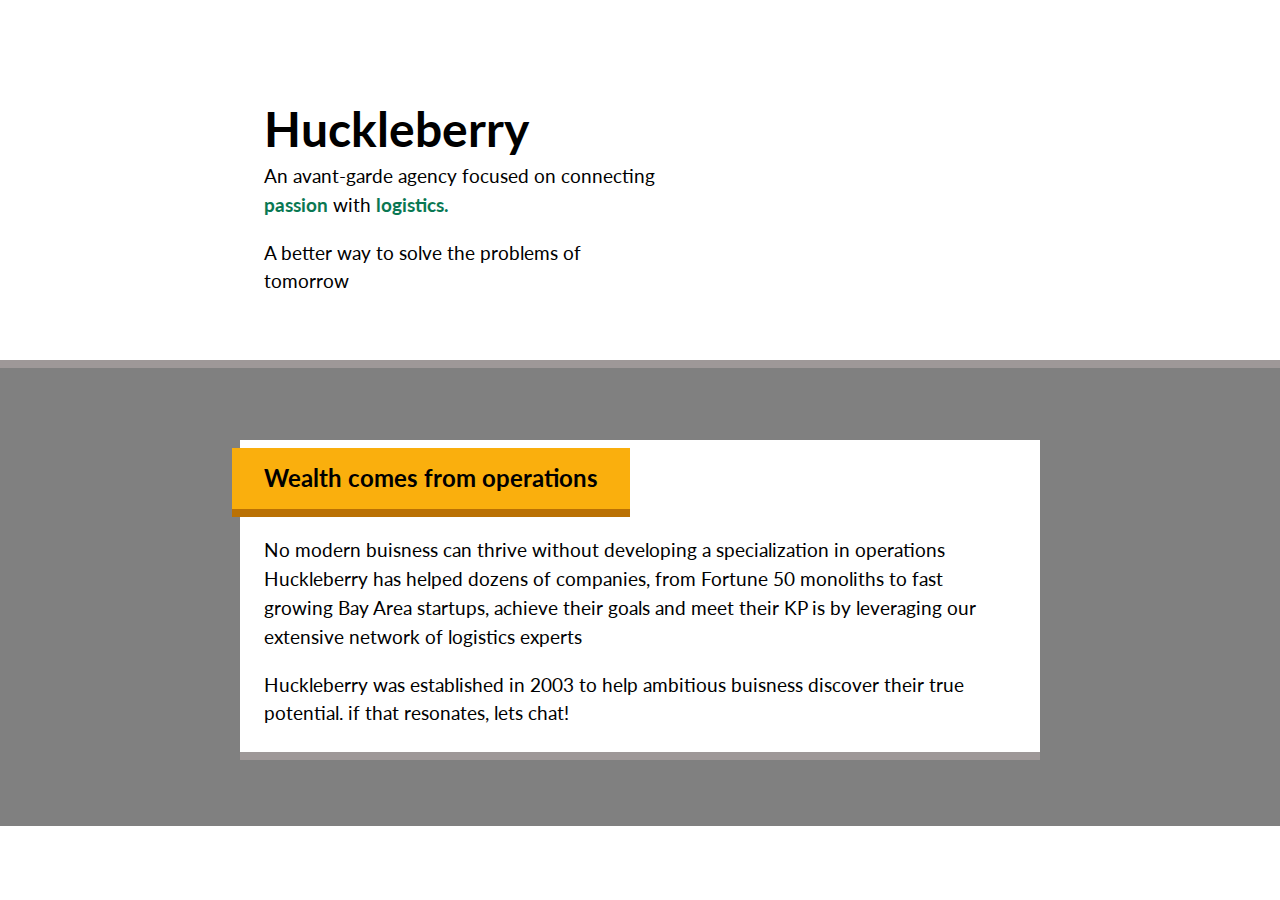
<file: figma.html>
<!DOCTYPE html>
<html lang="en">
  <head>
    <meta charset="UTF-8" />
    <meta http-equiv="X-UA-Compatible" content="IE=edge" />
    <meta name="viewport" content="width=device-width, initial-scale=1.0" />
    <title>assignment</title>
    <link rel="stylesheet" href="figma.css" />
    <link rel="preconnect" href="https://fonts.googleapis.com" />
    <link rel="preconnect" href="https://fonts.gstatic.com" crossorigin />
    <link
      href="https://fonts.googleapis.com/css2?family=Lato:ital,wght@0,300;0,400;0,700;1,300&display=swap"
      rel="stylesheet"
    />
  </head>
  <body>
    <header>
      <div class="alighn">
        <div class="intro">
          <h1>Huckleberry</h1>
          <p>
            An avant-garde agency focused on connecting
            <strong>passion</strong> with <strong> logistics.</strong>
          </p>
          <p>A better way to solve the problems of tomorrow</p>
        </div>
      </div>
    </header>

    <main>
      <div class="alighn">
        <div class="card">
          <h2>Wealth comes from operations</h2>

          <p>
            No modern buisness can thrive without developing a specialization in
            operations Huckleberry has helped dozens of companies, from Fortune
            50 monoliths to fast growing Bay Area startups, achieve their goals
            and meet their KP is by leveraging our extensive network of
            logistics experts
          </p>

          <p>
            Huckleberry was established in 2003 to help ambitious buisness
            discover their true potential. if that resonates, lets chat!
          </p>
        </div>
      </div>
    </main>
    <script>
      let pigName = "bimgo";
      console.log("----------- >", "pigName");
      console.log(new Date());
    </script>
  </body>
</html>
</file>
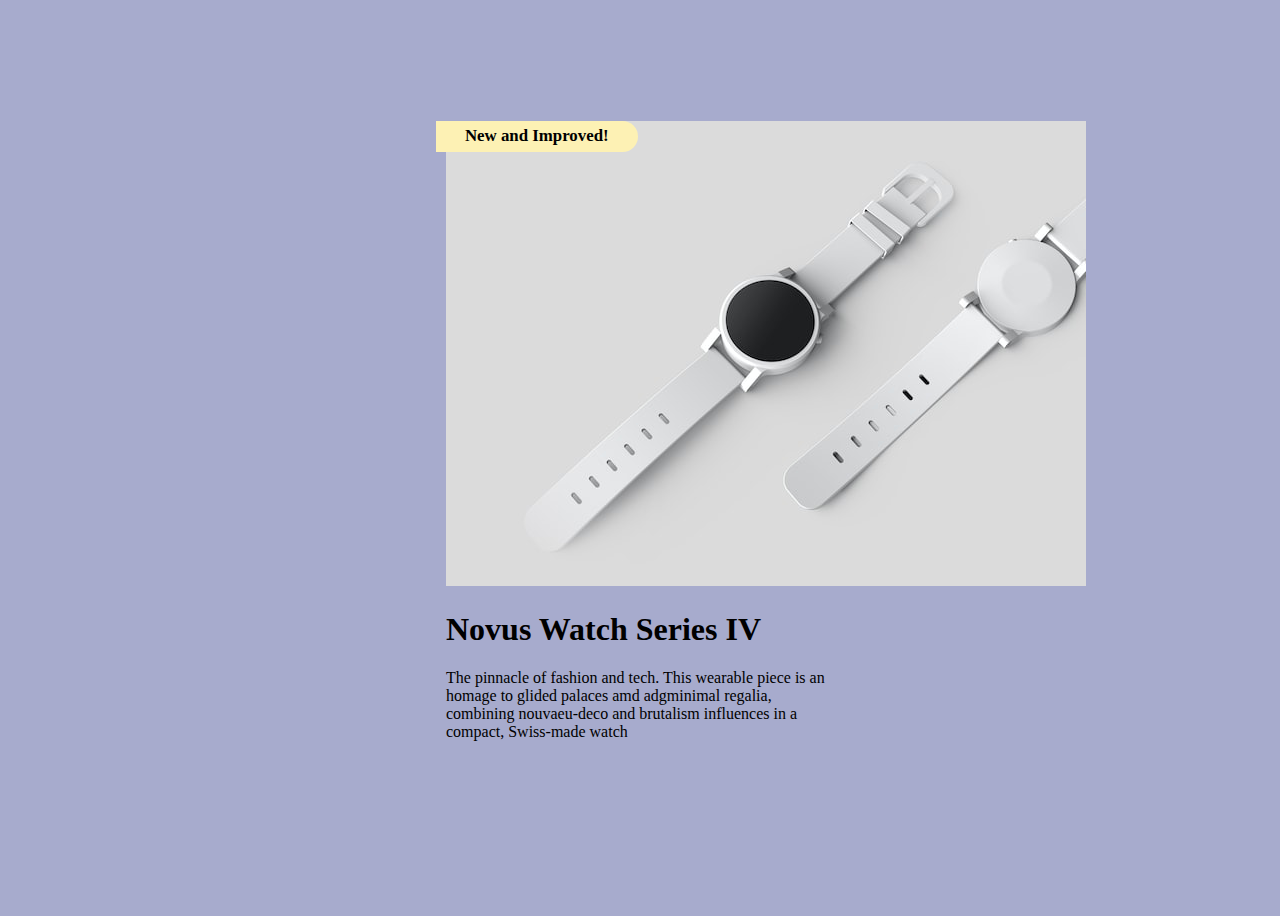
<file: xample.html>
<!DOCTYPE html>
<html lang="en">
<head>
    <meta charset="UTF-8">
    <meta http-equiv="X-UA-Compatible" content="IE=edge">
    <meta name="viewport" content="width=device-width, initial-scale=1.0">
    <title>xample assignment</title>
    <link rel="stylesheet" href="xample.css">
</head>
<body>
    <div class="page">
        <div class="container">
        <div class="info">
            <h3>New and Improved!</h3>
            
        </div>
        <div class="image">
        <img src="./asset/images/image.png" alt="A White Wrist Watch" />
    </div>
    <div class="about">
            <h1>Novus Watch <span class="lighter">Series IV</span></h1> 
        <p>The pinnacle of fashion and tech. This wearable piece is an homage to glided palaces amd adgminimal regalia, combining nouvaeu-deco and brutalism influences in a compact, Swiss-made watch</p>
    </div>
    </div>

    <label for=""></label>
   </div>

</body>
</html>
</file>
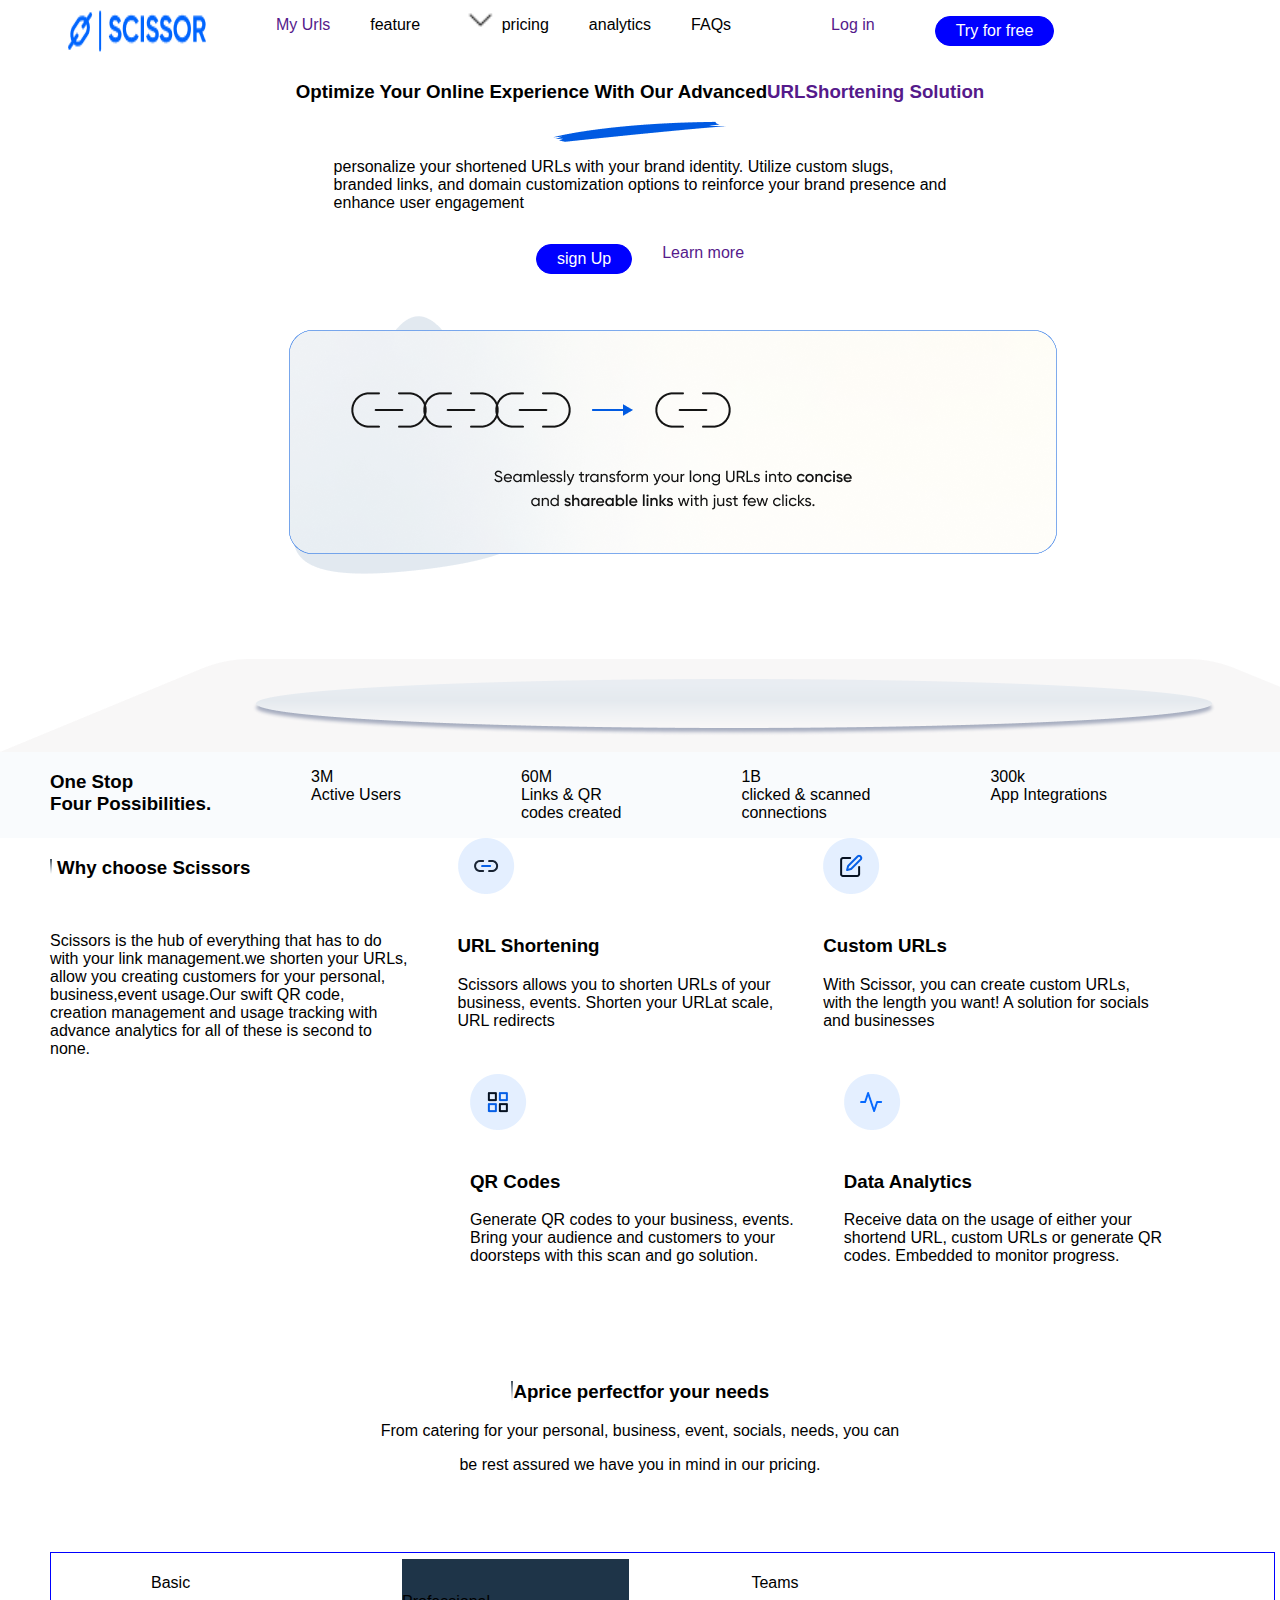
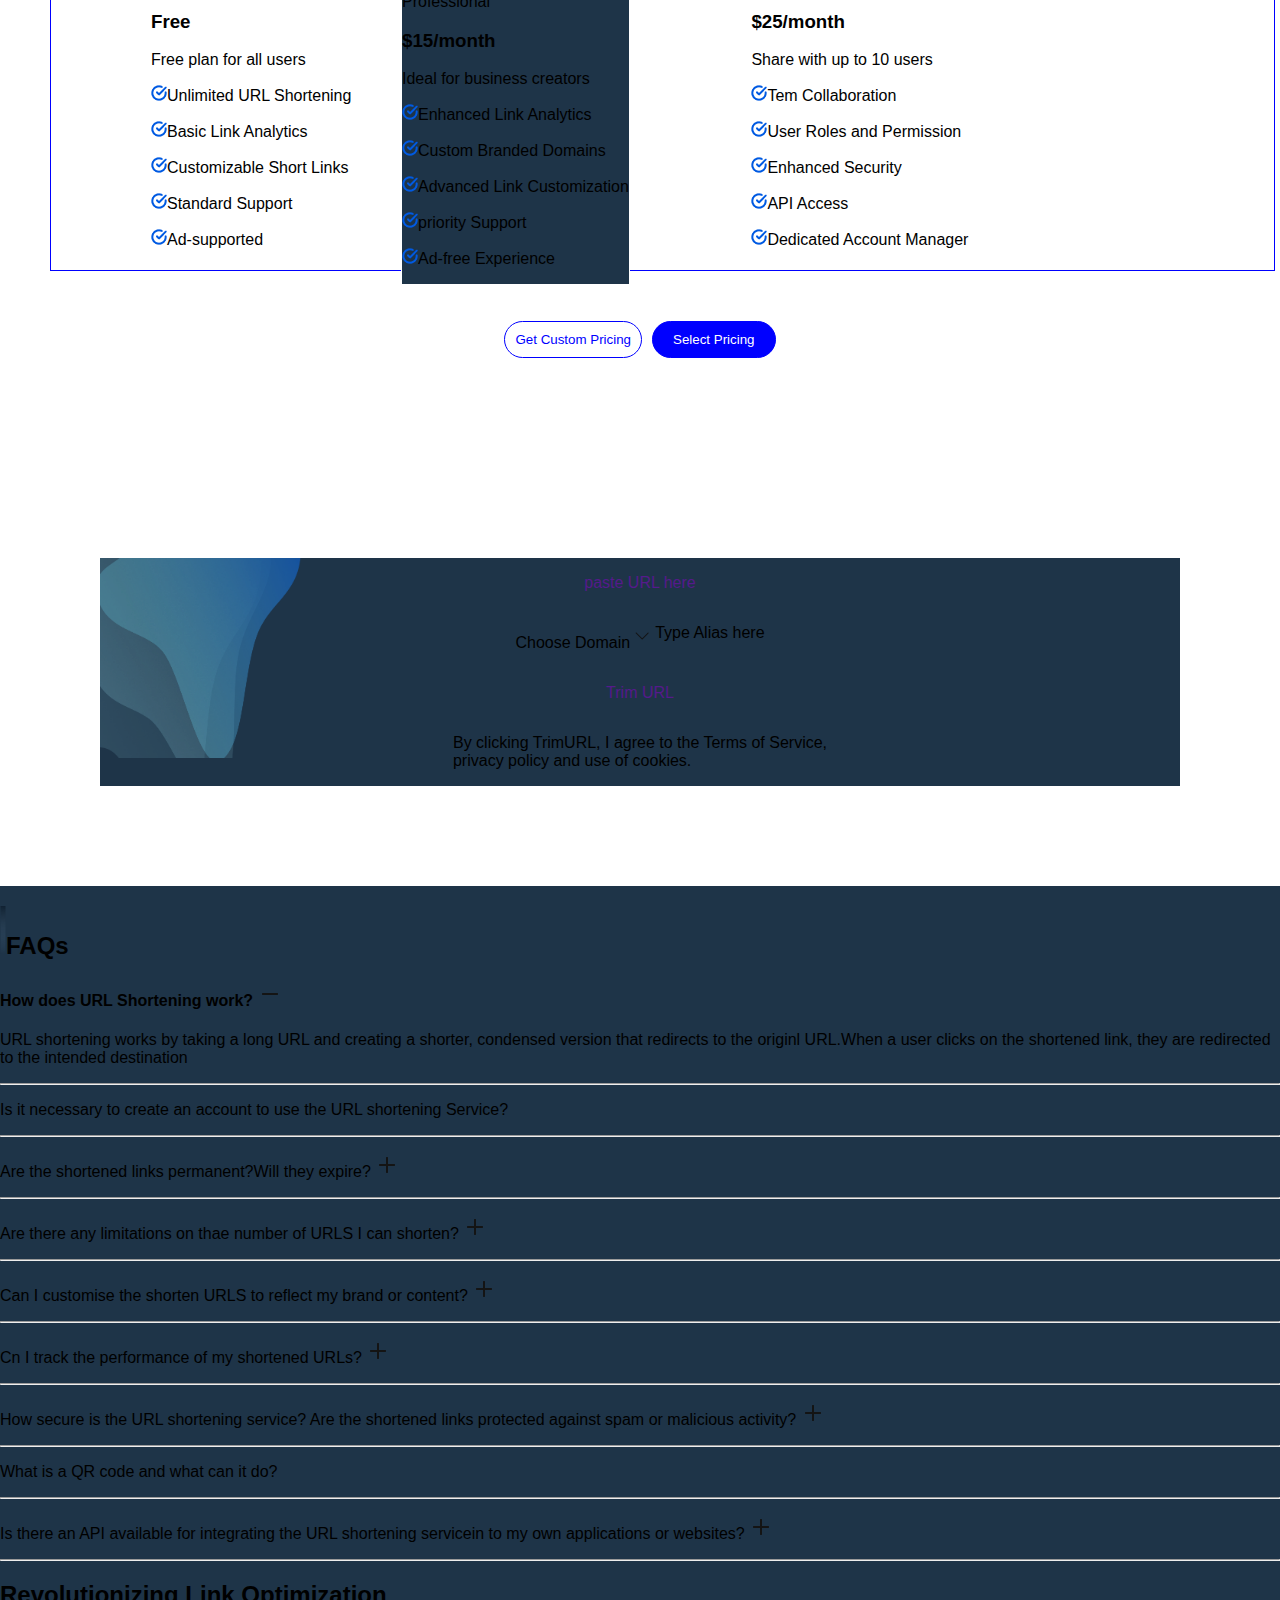
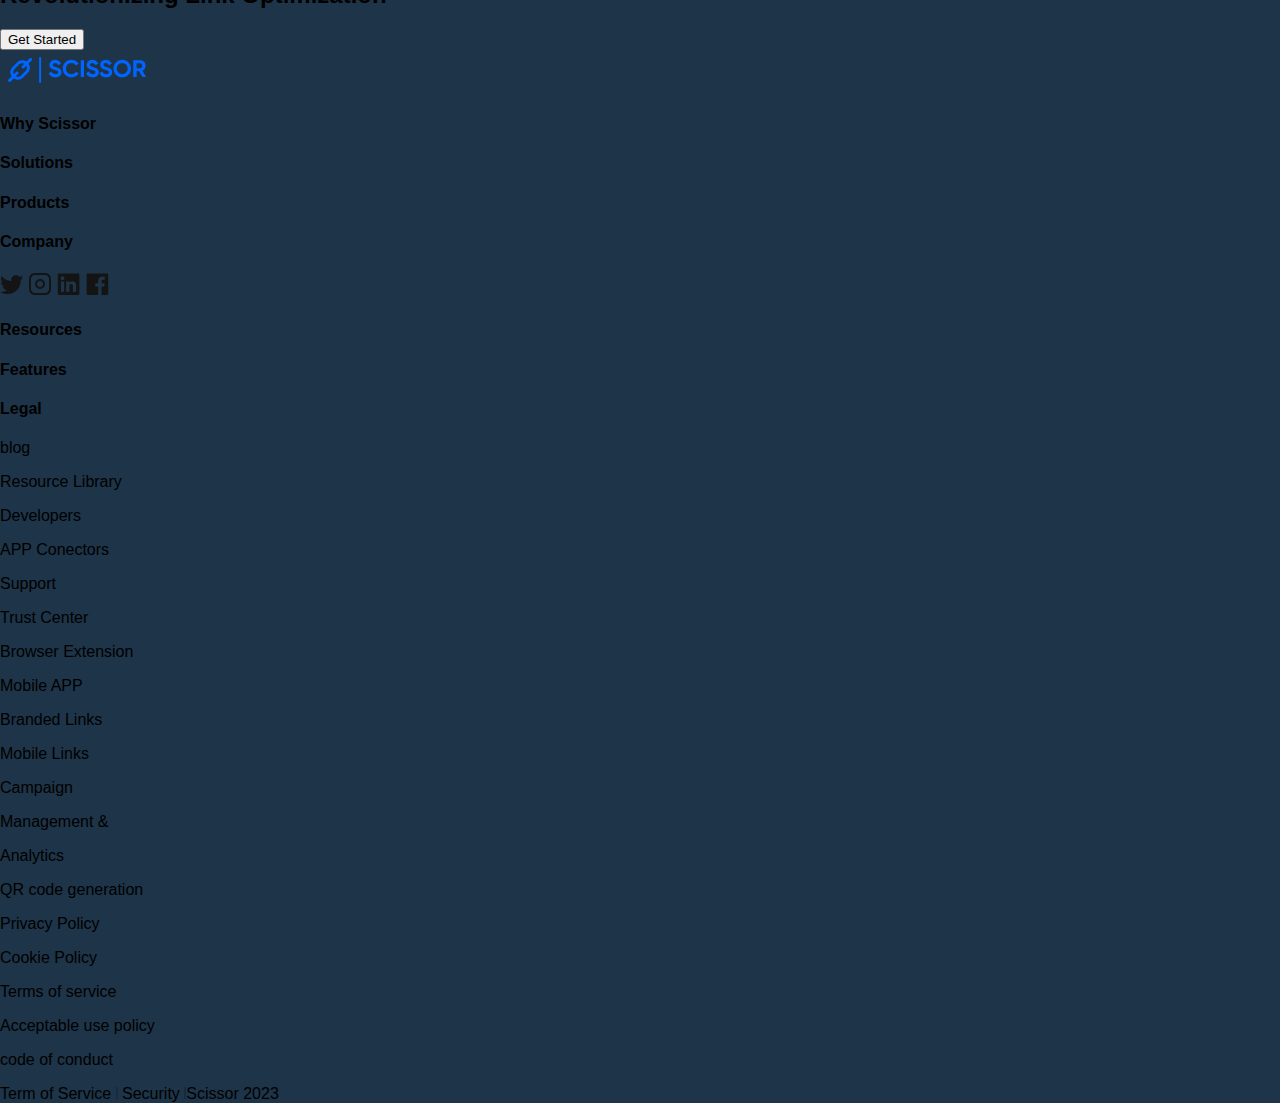
<file: js folder/practice_project/exam.html>
<!DOCTYPE html>
<html lang="en">
  <head>
    <meta charset="UTF-8" />
    <meta http-equiv="X-UA-Compatible" content="IE=edge" />
    <meta name="viewport" content="width=a, initial-scale=1.0" />
    <link rel="stylesheet" href="https://fonts.cdnfonts.com/css/gilroy-bold" />
    <link rel="stylesheet" href="exam.css" />
    <title>ass_exam</title>
  </head>
  <body>
    <div class="container">
      <div class="topmost">
        <nav>

          <img id="navscissor" src="/asset/images/Logo.png" alt="scissor" />

          <p class="inbetween"><a href="">My Urls</a></p>

          <p class="inbetween">feature</p>

          <img id="arrow" src="/asset/images/chevron-down (1).png" alt="icon" height="40px" />

          <p class="inbetween">pricing</p>

          <p class="inbetween">analytics</p>

          <p class="inbetween">FAQs</p>
        
        
          <p class="close"><a href="">Log in</a></p>

          <p class="extreme"><a href="">Try for free</a></p>

        </nav>
      </div>

      <div class="topic">
        <h3 class="info">
          Optimize Your Online Experience With Our Advanced
          <a href="">URLShortening Solution</a>
        </h3>
        <p class="info"><img class="info" src="/asset/images/Vector 3.png" alt="icon" /></p>

        <p class="info">
          personalize your shortened URLs with your brand identity. Utilize
          custom slugs, <br> branded links, and domain customization options to
          reinforce your brand presence and <br> enhance user engagement
        </p>

        <section class="contain">
        <p id="sign", class="info"><a href="">sign Up</a></p>
        <br />
        <p id="learn", class="info"><a href="">Learn more</a></p>
        </section>
      </div>

      
        <p id="chain"><img  src="/asset/images/Group 2.png" alt="icon" /></p>
        
        
        <p><img id="arc" src="/asset/images/Group 3.png" alt="arc" height= /></p>
        
        <section class="middle">
        <h3 id="poss">One Stop <br> Four <span>Possibilities.</span></h3>

        <p class="arctext">3M <br > Active Users</p>
        <p class="arctext">60M <br> Links & QR <br /> codes created </p>
        <p class="arctext">1B <br> clicked & scanned <br> connections</p>
        <p id="integration">300k <br> App Integrations</p>
        </section>


        <section class="aftermiddle">
          <div class="after">
            <h3 > <img src="/asset/images/Line 70.png" alt="line" height="15px"> Why choose <span>Scissors</span></h3>
            <br />
            <p>
              Scissors is the hub of everything that has to do <br> with your link
              management.we shorten your URLs, <br> allow you creating customers for
              your personal, <br> business,event usage.Our swift QR code, <br> creation
              management and usage tracking with <br> advance analytics for all of
              these is second to <br> none.
            </p>
          </div>

          <div class="after">
            <img src="/asset/images/Group 9.png" alt="icon1" />
            <br />
            <br />
            <h3>URL Shortening</h3>
            <p>
              Scissors allows you to shorten URLs of your <br> business, events.
              Shorten your URLat scale, <br> URL redirects
            </p>
          </div>

          <div class="after">
          <img src="/asset/images/Group 6 (1).png" alt="icon2" />
          <br />
          <br />
          <h3>Custom URLs</h3>
          <p>
            With Scissor, you can create custom URLs, <br> with the length you want!
            A solution for socials <br> and businesses
          </p>

          </div>
          </section>

          <section class="analytics">
          <div>
            <img src="/asset/images/Group 6 (2).png" alt="icon3" />
            <br />
            <br />
            <h3>QR Codes</h3>
            <p>
              Generate QR codes to your business, events. <br />Bring your
              audience and customers to your <br> doorsteps with this scan and go
              solution.
            </p>
          </div>
          <div class="analy">
            <img src="/asset/images/Group 6 (3).png" alt="icon4" />
            <br />
            <br />
            <h3>Data Analytics</h3>
            <p>
              Receive data on the usage of either your <br> shortend URL, custom URLs
              or generate QR <br> codes. Embedded to monitor progress.
            </p>
          </div>
        </section>
        </div>

        <div>
          <div class="perfection">
            <h3 class="perfect"><img src="/asset/images/Line 70.png" alt="icon5" height="20px" />A  <span> price perfect </span>for your needs</h3>
            <p class="perfect">
              From catering for your personal, business, event, socials, needs,
              you can 
            </p>
            <p class="perfect">be rest assured we have you in mind in our pricing.</p>
          </div>
          <br />
          <section class="price">
            <div class="priceCategory">
              <p>Basic</p>
              <h3>Free</h3>
              <p>Free plan for all users</p>
              <p>
                <img src="/asset/images/check-circle.png" alt="" />Unlimited URL
                Shortening
              </p>
              <p>
                <img src="/asset/images/check-circle.png" alt="" />Basic Link
                Analytics
              </p>
              <p>
                <img src="/asset/images/check-circle.png" alt="" />Customizable
                Short Links
              </p>
              <p>
                <img src="/asset/images/check-circle.png" alt="" />Standard
                Support
              </p>
              <p>
                <img src="/asset/images/check-circle.png" alt="" />Ad-supported
              </p>
            </div>

            <div id="professional">
                <br>
              <p>Professional</p>
              <h3>$15/month</h3>
              <p>Ideal for business creators</p>
              <p>
                <img src="/asset/images/check-circle.png" alt="" />Enhanced Link
                Analytics
              </p>
              <p>
                <img src="/asset/images/check-circle.png" alt="" />Custom
                Branded Domains
              </p>
              <p>
                <img src="/asset/images/check-circle.png" alt="" />Advanced Link
                Customization
              </p>
              <p>
                <img src="/asset/images/check-circle.png" alt="" />priority
                Support
              </p>
              <p>
                <img src="/asset/images/check-circle.png" alt="" />Ad-free
                Experience
              </p>
            </div>

            <div class="priceCategory1">
              <p>Teams</p>
              <h3>$25/month</h3>
              <p>Share with up to 10 users</p>
              <p>
                <img src="/asset/images/check-circle.png" alt="" />Tem
                Collaboration
              </p>
              <p>
                <img src="/asset/images/check-circle.png" alt="" />User Roles
                and Permission
              </p>
              <p>
                <img src="/asset/images/check-circle.png" alt="" />Enhanced
                Security
              </p>
              <p>
                <img src="/asset/images/check-circle.png" alt="" />API Access
              </p>
              <p>
                <img src="/asset/images/check-circle.png" alt="" />Dedicated
                Account Manager
              </p>
            </div>
          </section>

          <div class="middle_b">
            <button id="middle_b1">Get Custom Pricing</button>
            <button id="middle_b2">Select Pricing</button>
          </div>
        </div>

        <section class="count" >
            <div class="count1">
            <img class="vector2" src="/asset/images/Vector (2).png" alt="vector">
            <img class="vector1" src="/asset/images/Vector (1).png" alt="vector">
            <img class="vector" src="/asset/images/Vector.png" alt="vector">
            
          <div class="paste">
            <p><a href="">paste URL here</a></p>
          </div>
            
            <div class="paste">
              <p> Choose Domain<img src="/asset/images/chevron-down (1).png" alt="icon" height=""/></p>
              <p>Type Alias here</p>
            </div>
           
            <p class="paste"><a href=""> Trim URL</a></p>
            
            <div class="paste">
            <p>By clicking TrimURL, I agree to the <span>Terms of Service,</span> <br><span>privacy policy</span> and use of cookies.
            </p>
            </div>
          </div>
          <div>
            <h2><img src="/asset/images/Line 70.png" alt="" />FAQs</h2>
            <h4>
              How does URL Shortening work?
              <img src="/asset/images/minus.png" alt="minus_icon" srcset="" />
            </h4>
            <p>
              URL shortening works by taking a long URL and creating a shorter,
              condensed version that redirects to the originl URL.When a user
              clicks on the shortened link, they are redirected to the intended
              destination
            </p>
            <hr />
            <p>
              Is it necessary to create an account to use the URL shortening
              Service?
            </p>
            <hr />
            <p>
              Are the shortened links permanent?Will they expire?
              <img src="/asset/images/plus.png" alt="plus_icon" />
            </p>
            <hr />
            <p>
              Are there any limitations on thae number of URLS I can shorten?
              <img src="/asset/images/plus.png" alt="plus_icon" />
            </p>
            <hr />
            <p>
              Can I customise the shorten URLS to reflect my brand or content?
              <img src="/asset/images/plus.png" alt="plus_icon" />
            </p>
            <hr />
            <p>
              Cn I track the performance of my shortened URLs?
              <img src="/asset/images/plus.png" alt="plus_icon" />
            </p>
            <hr />
            <p>
              How secure is the URL shortening service? Are the shortened links
              protected against spam or malicious activity?
              <img src="/asset/images/plus.png" alt="plus_icon" />
            </p>
            <hr />
            <p>What is a QR code and what can it do?</p>
            <hr />
            <p>
              Is there an API available for integrating the URL shortening
              servicein to my own applications or websites?
              <img src="/asset/images/plus.png" alt="plus_icon" />
            </p>
            <hr />
          </div>

          <footer>
            <div>
              <h2>Revolutionizing Link Optimization</h2>
              <button>Get Started</button>
            </div>

            <div>
              <img src="/asset/images/Logo.png" alt="scissor" />
              <h4>Why Scissor</h4>
              <h4>Solutions</h4>
              <h4>Products</h4>
              <h4>Company</h4>
              <div>
                <section>
                  <img
                    src="/asset/images/i.fi-social-twitter.png"
                    alt="twitter_icon"
                  />
                  <img src="/asset/images/svg.feather.png " alt="insta_icon" />
                  <img
                    src="/asset/images/i.fi-social-linkedin.png"
                    alt="link_in"
                  />
                  <img
                    src="/asset/images/i.fi-social-facebook.png"
                    alt="facebook_icon"
                  />
                </section>

                <section>
                  <div>
                    <h4>Resources</h4>
                    <h4>Features</h4>
                    <h4>Legal</h4>
                  </div>

                  <div>
                    <div>
                      <p>blog</p>
                      <p>Resource Library</p>
                      <p>Developers</p>
                      <p>APP Conectors</p>
                      <p>Support</p>
                      <p>Trust Center</p>
                      <p>Browser Extension</p>
                      <p>Mobile APP</p>
                    </div>

                    <div>
                      <p>Branded Links</p>
                      <p>Mobile Links</p>
                      <p>Campaign</p>
                      <p>Management &</p>
                      <p>Analytics</p>
                      <p>QR code generation</p>
                    </div>

                    <div>
                      <p>Privacy Policy</p>
                      <p>Cookie Policy</p>
                      <p>Terms of service</p>
                      <p>Acceptable use policy</p>
                      <p>code of conduct</p>
                    </div>
                  </div>
                </section>
              </div>
              <div>
                <p>
                  Term of Service
                  <img src="/asset/images/Vector 5.png" alt="" /> Security
                  <img src="/asset/images/Vector 5.png" alt="" />Scissor 2023
                </p>
              </div>
            </div>
          </footer>
        </section>
      </div>
    </div>
  </body>
</html>
</file>
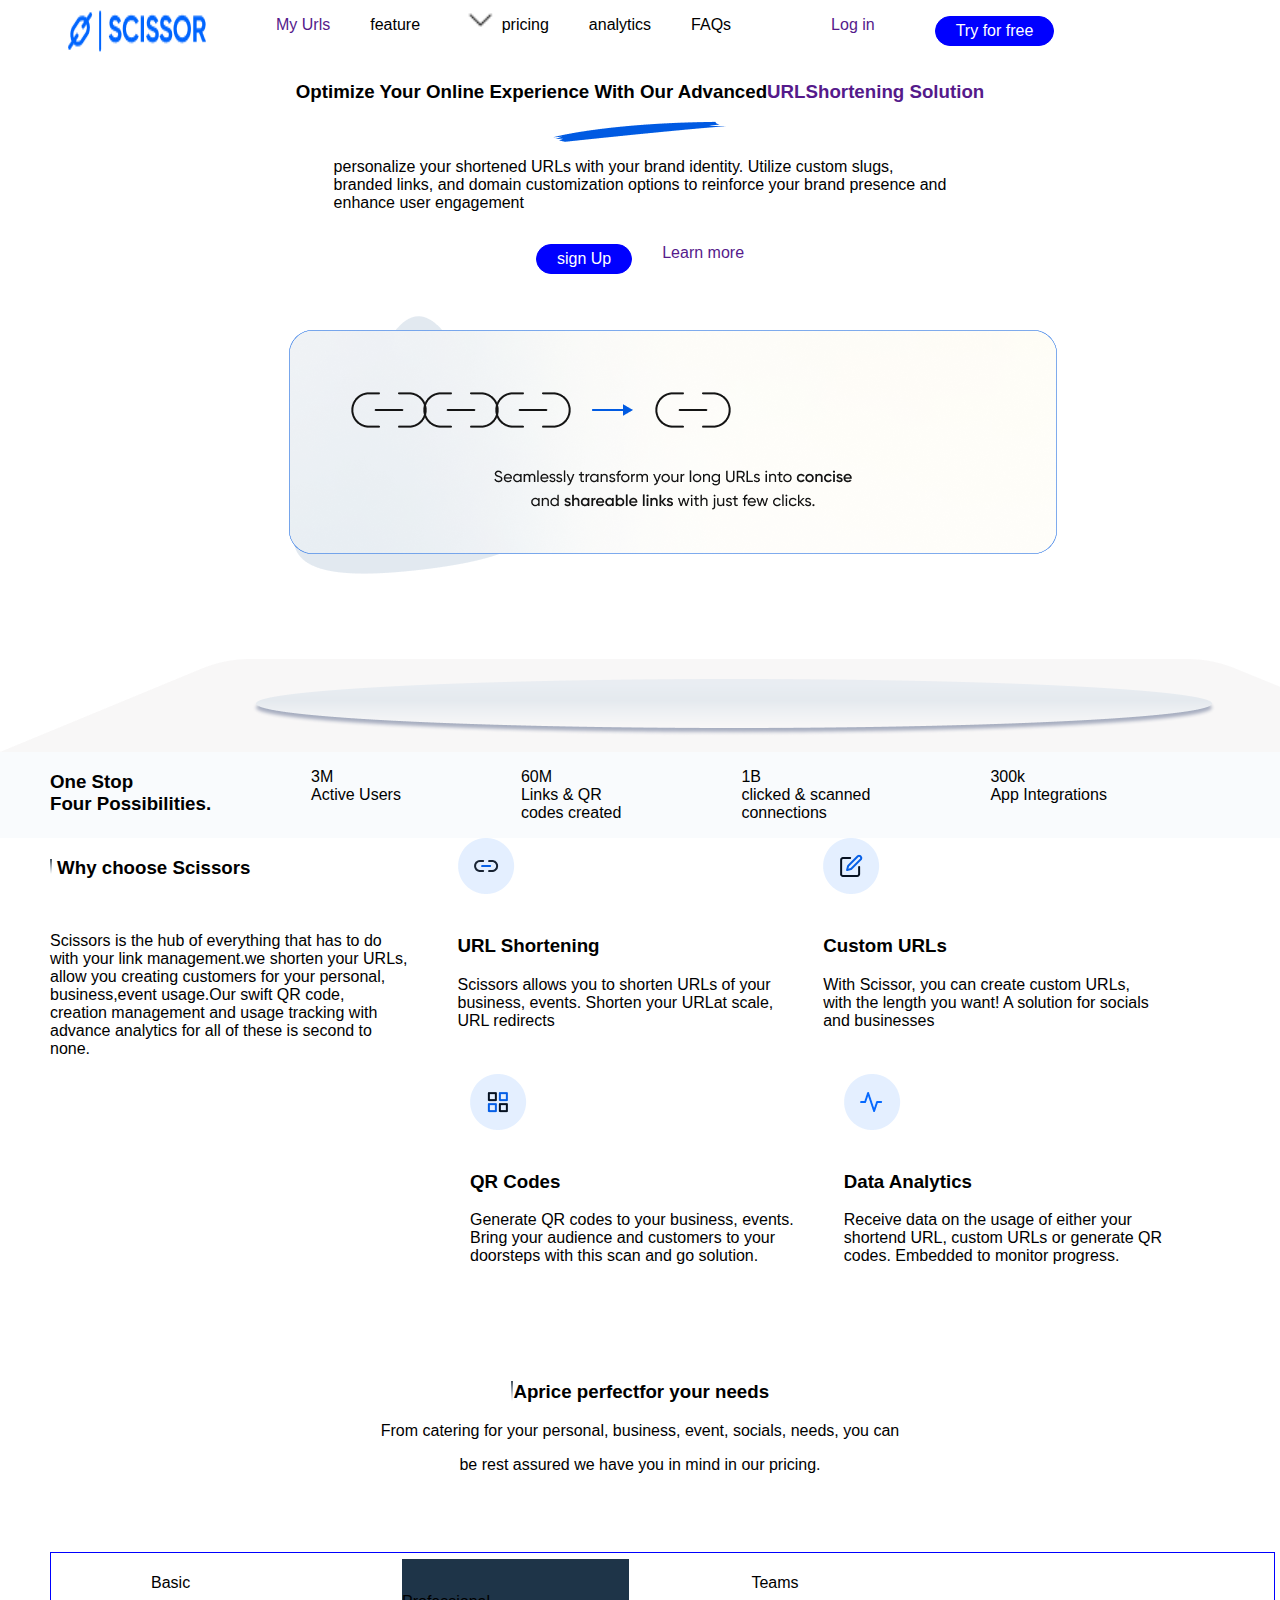
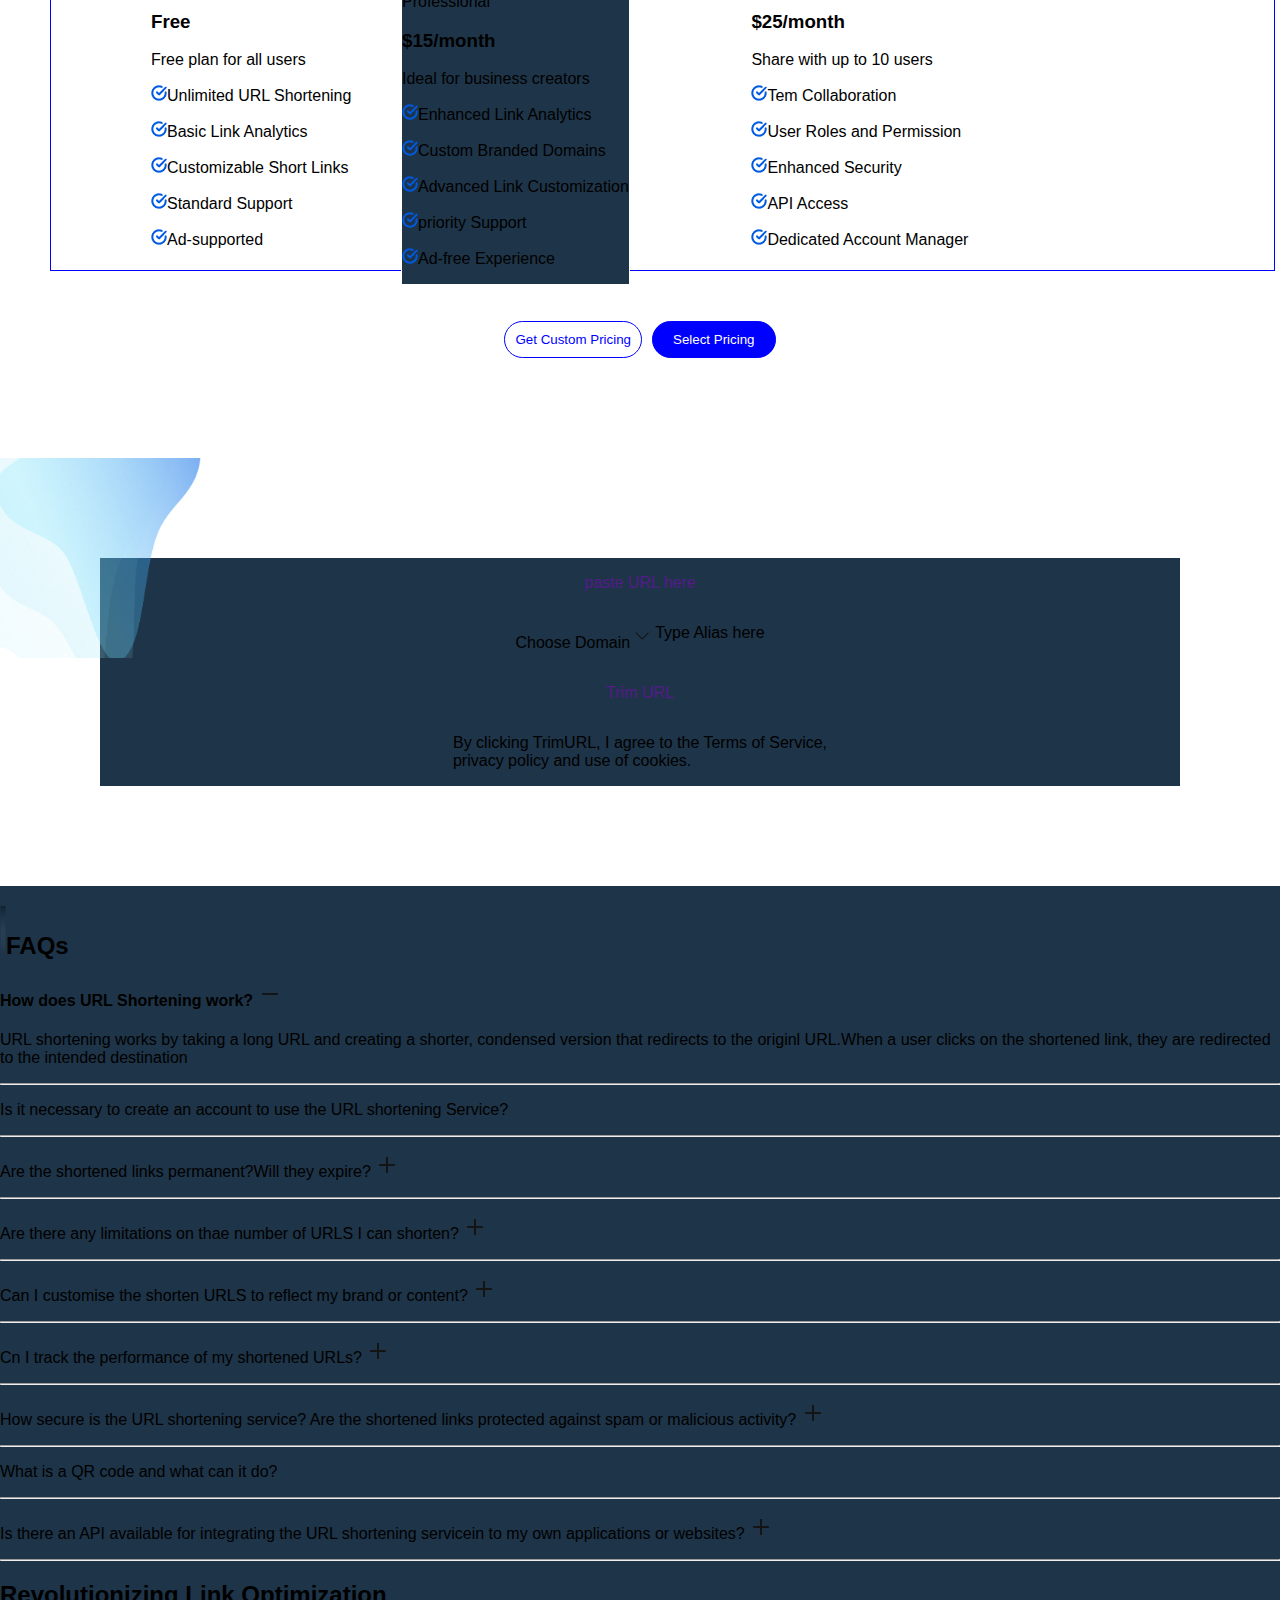
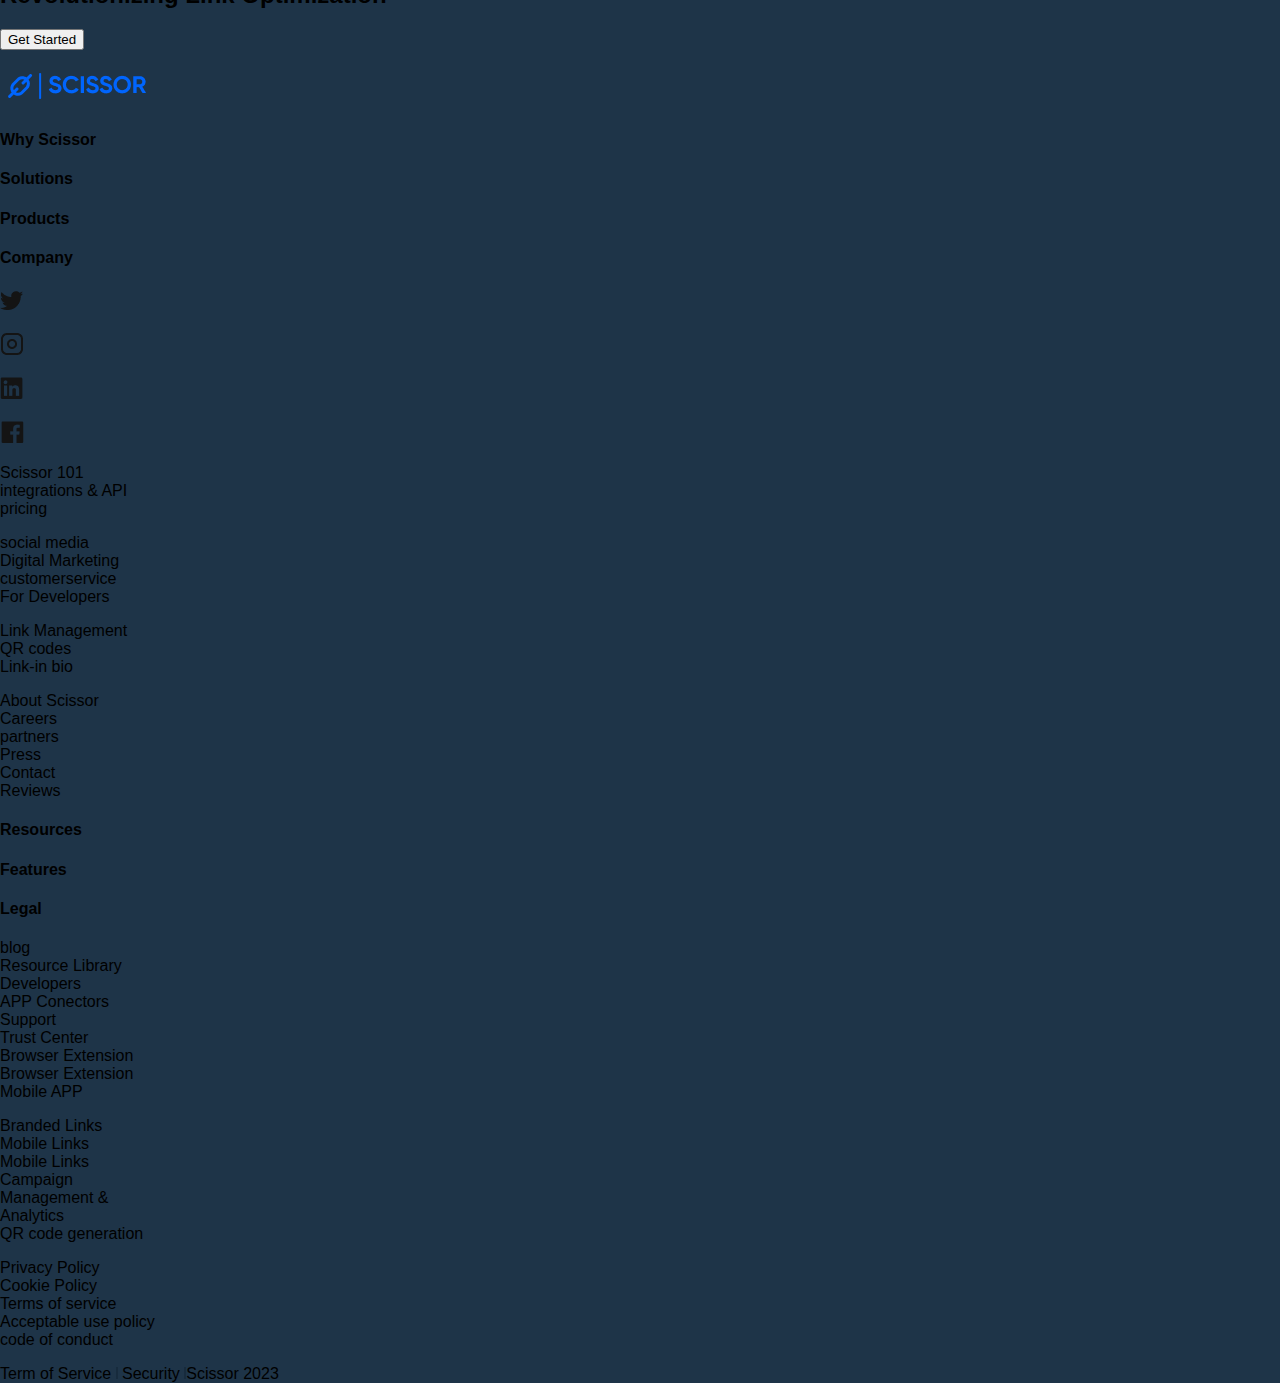
<file: js folder/practice_project/index1.html>
<!DOCTYPE html>
<html lang="en">
  <head>
    <meta charset="UTF-8" />
    <meta http-equiv="X-UA-Compatible" content="IE=edge" />
    <meta name="viewport" content="width=a, initial-scale=1.0" />
    <link rel="stylesheet" href="https://fonts.cdnfonts.com/css/gilroy-bold" />
    <link rel="stylesheet" href="exam.css" />
    <title>ass_exam</title>
  </head>
  <body>
    <div class="container">
      <div class="topmost">
        <nav>

          <img id="navscissor" src="/asset/images/Logo.png" alt="scissor" />

          <p class="inbetween"><a href="">My Urls</a></p>

          <p class="inbetween">feature</p>

          <img id="arrow" src="/asset/images/chevron-down (1).png" alt="icon" height="40px" />

          <p class="inbetween">pricing</p>

          <p class="inbetween">analytics</p>

          <p class="inbetween">FAQs</p>
        
        
          <p class="close"><a href="">Log in</a></p>

          <p class="extreme"><a href="">Try for free</a></p>

        </nav>
      </div>

      <div class="topic">
        <h3 class="info">
          Optimize Your Online Experience With Our Advanced
          <a href="">URLShortening Solution</a>
        </h3>
        <p class="info"><img class="info" src="/asset/images/Vector 3.png" alt="icon" /></p>

        <p class="info">
          personalize your shortened URLs with your brand identity. Utilize
          custom slugs, <br> branded links, and domain customization options to
          reinforce your brand presence and <br> enhance user engagement
        </p>

        <section class="contain">
        <p id="sign", class="info"><a href="">sign Up</a></p>
        <br />
        <p id="learn", class="info"><a href="">Learn more</a></p>
        </section>
      </div>

      
        <p id="chain"><img  src="/asset/images/Group 2.png" alt="icon" /></p>
        
        
        <p><img id="arc" src="/asset/images/Group 3.png" alt="arc" height= /></p>
        
        <section class="middle">
        <h3 id="poss">One Stop <br> Four <span>Possibilities.</span></h3>

        <p class="arctext">3M <br > Active Users</p>
        <p class="arctext">60M <br> Links & QR <br /> codes created </p>
        <p class="arctext">1B <br> clicked & scanned <br> connections</p>
        <p id="integration">300k <br> App Integrations</p>
        </section>


        <section class="aftermiddle">
          <div class="after">
            <h3 > <img src="/asset/images/Line 70.png" alt="line" height="15px"> Why choose <span>Scissors</span></h3>
            <br />
            <p>
              Scissors is the hub of everything that has to do <br> with your link
              management.we shorten your URLs, <br> allow you creating customers for
              your personal, <br> business,event usage.Our swift QR code, <br> creation
              management and usage tracking with <br> advance analytics for all of
              these is second to <br> none.
            </p>
          </div>

          <div class="after">
            <img src="/asset/images/Group 9.png" alt="icon1" />
            <br />
            <br />
            <h3>URL Shortening</h3>
            <p>
              Scissors allows you to shorten URLs of your <br> business, events.
              Shorten your URLat scale, <br> URL redirects
            </p>
          </div>

          <div class="after">
          <img src="/asset/images/Group 6 (1).png" alt="icon2" />
          <br />
          <br />
          <h3>Custom URLs</h3>
          <p>
            With Scissor, you can create custom URLs, <br> with the length you want!
            A solution for socials <br> and businesses
          </p>

          </div>
          </section>

          <section class="analytics">
          <div>
            <img src="/asset/images/Group 6 (2).png" alt="icon3" />
            <br />
            <br />
            <h3>QR Codes</h3>
            <p>
              Generate QR codes to your business, events. <br />Bring your
              audience and customers to your <br> doorsteps with this scan and go
              solution.
            </p>
          </div>
          <div class="analy">
            <img src="/asset/images/Group 6 (3).png" alt="icon4" />
            <br />
            <br />
            <h3>Data Analytics</h3>
            <p>
              Receive data on the usage of either your <br> shortend URL, custom URLs
              or generate QR <br> codes. Embedded to monitor progress.
            </p>
          </div>
        </section>
        </div>

        <div class="container3">
          <div class="perfection">
            <h3 class="perfect"><img src="/asset/images/Line 70.png" alt="icon5" height="20px" />A  <span> price perfect </span>for your needs</h3>
            <p class="perfect">
              From catering for your personal, business, event, socials, needs,
              you can 
            </p>
            <p class="perfect">be rest assured we have you in mind in our pricing.</p>
          </div>
          <br />
          <section class="price">
            <div class="priceCategory">
              <p>Basic</p>
              <h3>Free</h3>
              <p>Free plan for all users</p>
              <p>
                <img src="/asset/images/check-circle.png" alt="" />Unlimited URL
                Shortening
              </p>
              <p>
                <img src="/asset/images/check-circle.png" alt="" />Basic Link
                Analytics
              </p>
              <p>
                <img src="/asset/images/check-circle.png" alt="" />Customizable
                Short Links
              </p>
              <p>
                <img src="/asset/images/check-circle.png" alt="" />Standard
                Support
              </p>
              <p>
                <img src="/asset/images/check-circle.png" alt="" />Ad-supported
              </p>
            </div>

            <div id="professional">
                <br>
              <p>Professional</p>
              <h3>$15/month</h3>
              <p>Ideal for business creators</p>
              <p>
                <img src="/asset/images/check-circle.png" alt="" />Enhanced Link
                Analytics
              </p>
              <p>
                <img src="/asset/images/check-circle.png" alt="" />Custom
                Branded Domains
              </p>
              <p>
                <img src="/asset/images/check-circle.png" alt="" />Advanced Link
                Customization
              </p>
              <p>
                <img src="/asset/images/check-circle.png" alt="" />priority
                Support
              </p>
              <p>
                <img src="/asset/images/check-circle.png" alt="" />Ad-free
                Experience
              </p>
            </div>

            <div class="priceCategory1">
              <p>Teams</p>
              <h3>$25/month</h3>
              <p>Share with up to 10 users</p>
              <p>
                <img src="/asset/images/check-circle.png" alt="" />Tem
                Collaboration
              </p>
              <p>
                <img src="/asset/images/check-circle.png" alt="" />User Roles
                and Permission
              </p>
              <p>
                <img src="/asset/images/check-circle.png" alt="" />Enhanced
                Security
              </p>
              <p>
                <img src="/asset/images/check-circle.png" alt="" />API Access
              </p>
              <p>
                <img src="/asset/images/check-circle.png" alt="" />Dedicated
                Account Manager
              </p>
            </div>
          </section>

          <div class="middle_b">
            <button id="middle_b1">Get Custom Pricing</button>
            <button id="middle_b2">Select Pricing</button>
          </div>
        </div>

        <section class="count" >
            
            <img class="vector2" src="/asset/images/Vector (2).png" alt="vector">
            <img class="vector1" src="/asset/images/Vector (1).png" alt="vector">
            <img class="vector" src="/asset/images/Vector.png" alt="vector">
            <div class="count1"> 
          <div class="paste" id="paste_url">
            <p><a href="">paste URL here</a></p>
          </div>
            
            <div class="paste" id="choose">
              <p id="domain"> Choose Domain<img src="/asset/images/chevron-down (1).png" alt="icon" height=""/></p>
              <p id="alias">Type Alias here</p>
            </div>
           
            <p class="paste" id="trim"><a href=""> Trim URL</a></p>
            
            <div class="paste">
            <p>By clicking TrimURL, I agree to the <span>Terms of Service,</span> <br><span>privacy policy</span> and use of cookies.
            </p>
            </div>
          </div>
          
          <div class="container6">
            <h2 class="center2"><img src="/asset/images/Line 70.png" alt="" />FAQs</h2>
            <h4 class="center2">
              How does URL Shortening work?
              <img src="/asset/images/minus.png" alt="minus_icon" srcset="" />
            </h4>
            <p class="center2">
              URL shortening works by taking a long URL and creating a shorter,
              condensed version that redirects to the originl URL.When a user
              clicks on the shortened link, they are redirected to the intended
              destination
            </p>
            <hr />
            <p class="center2">
              Is it necessary to create an account to use the URL shortening
              Service?
            </p>
            <hr />
            <p class="center2">
              Are the shortened links permanent?Will they expire?
              <img src="/asset/images/plus.png" alt="plus_icon" />
            </p>
            <hr />
            <p class="center2">
              Are there any limitations on thae number of URLS I can shorten?
              <img src="/asset/images/plus.png" alt="plus_icon" />
            </p>
            <hr />
            <p class="center2">
              Can I customise the shorten URLS to reflect my brand or content?
              <img src="/asset/images/plus.png" alt="plus_icon" />
            </p>
            <hr />
            <p class="center2">
              Cn I track the performance of my shortened URLs?
              <img src="/asset/images/plus.png" alt="plus_icon" />
            </p>
            <hr />
            <p class="center2">
              How secure is the URL shortening service? Are the shortened links
              protected against spam or malicious activity?
              <img src="/asset/images/plus.png" alt="plus_icon" />
            </p>
            <hr />
            <p class="center2">What is a QR code and what can it do?</p>
            <hr />
            <p class="center2">
              Is there an API available for integrating the URL shortening
              servicein to my own applications or websites?
              <img src="/asset/images/plus.png" alt="plus_icon" />
            </p>
            <hr/>
          </div>

          <footer>
            <div>
              <h2 class="foot1">Revolutionizing Link Optimization</h2>
              <p class="foot1" id="get"><button>Get Started</button></p>
            </div>
           
            <section class="container9">
            <div class="foot4">
              <p class="foot4"><img src="/asset/images/Logo.png" alt="scissor" /></p>
              <h4 class="foot4">Why Scissor</h4>
              <h4 class="foot4">Solutions</h4>
              <h4 class="foot4">Products</h4>
              <h4 class="foot4">Company</h4>
            </div>
                
                
                <section class="foot5">
                <div class="foot5">
                  <p><img src="/asset/images/i.fi-social-twitter.png"   alt="twitter_icon" /></p>
                  <p><img src="/asset/images/svg.feather.png " alt="insta_icon" /></p>
                  <p><img src="/asset/images/i.fi-social-linkedin.png" alt="link_in"/></p>
                  <p><img src="/asset/images/i.fi-social-facebook.png" alt="facebook_icon"/></p>
                </div>

                <div class="foot5">
                  <p class="foot5">Scissor 101 <br> integrations & API <br> pricing</p>
                  <p class="foot5">social media <br> Digital Marketing <br> customerservice <br> For Developers</p>
                  <p class="foot5">Link Management <br> QR codes <br> Link-in bio</p>
                  <p class="foot5"> About Scissor <br> Careers <br> partners <br> Press <br> Contact <br> Reviews</p>

                </div>
                </section>

                
                  <div class="foot6">
                    <h4 class="foot6">Resources</h4>
                    <h4 class="foot6">Features</h4>
                    <h4 class="foot6">Legal</h4>
                  </div>

                    <div class="foot7">
                      <p class="foot7">blog <br> Resource Library <br> Developers <br> APP Conectors <br>Support<br> Trust Center<br> Browser Extension<br> Browser Extension <br>Mobile APP</p>

                      <p class="foot7">Branded Links <br> Mobile Links<br> Mobile Links <br> Campaign <br> Management & <br> Analytics <br>QR code generation </p>
                
            
                      <p class="foot7">Privacy Policy <br> Cookie Policy <br>Terms of service <br> Acceptable use policy <br> code of conduct </p>
                    </div>
                  </div>
                </div>
              </div>
              <div class="foot8">
                <p>
                  Term of Service
                  <img src="/asset/images/Vector 5.png" alt="" /> Security
                  <img src="/asset/images/Vector 5.png" alt="" />Scissor 2023
                </p>
              </div>
            </div>
          </section>
          </footer>
        </section>
      </div>
    </div>
  </body>
</html>
</file>
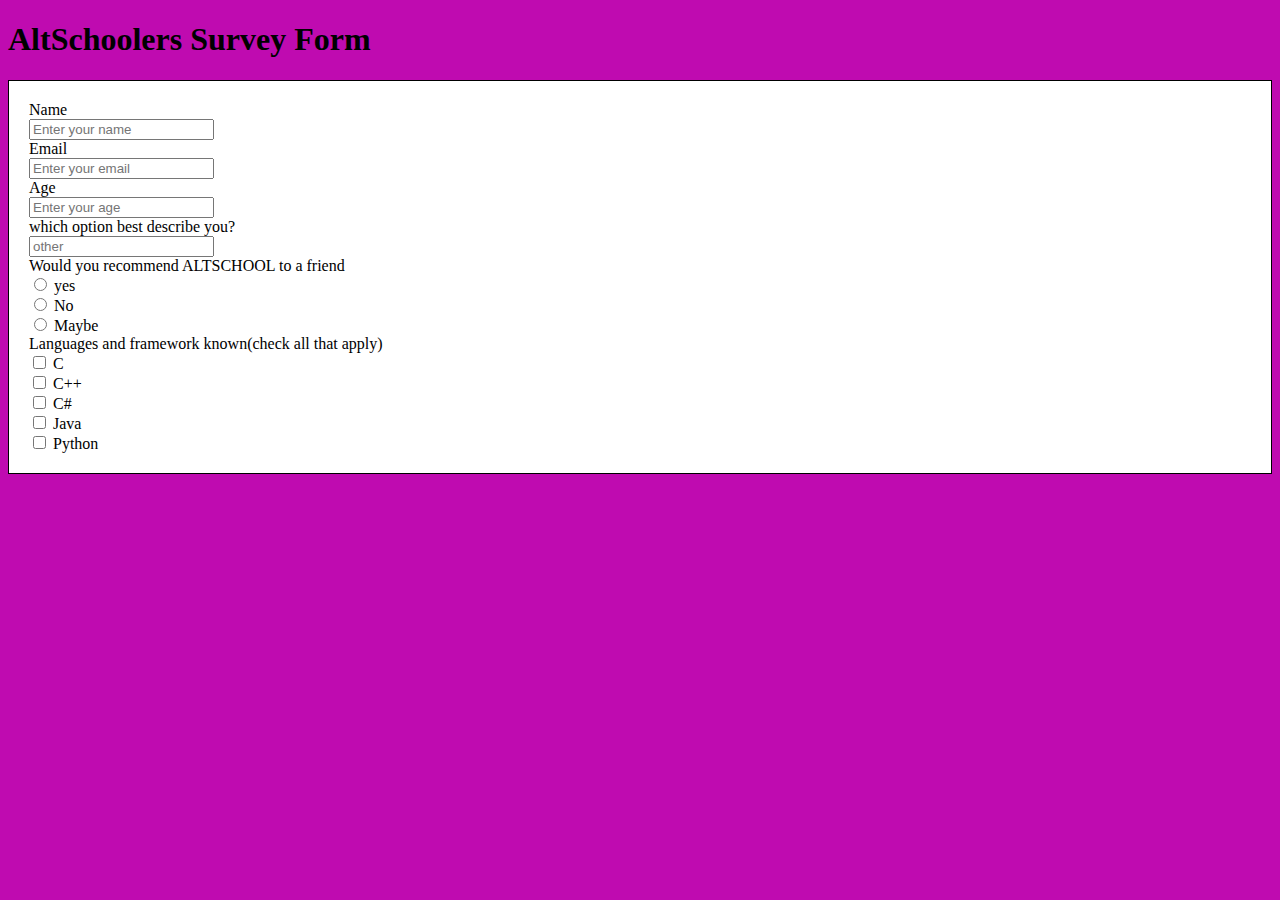
<file: js folder/practice_project/survey.html>
<!DOCTYPE html>
<html lang="en">
  <head>
    <meta charset="UTF-8" />
    <meta http-equiv="X-UA-Compatible" content="IE=edge" />
    <meta name="viewport" content="width=device-width, initial-scale=1.0" />
    <title>altSurveyform</title>
    <link rel="stylesheet" href="survey.css" />
  </head>
  <body>
    <div class="container">
      <h1 class="topic">AltSchoolers Survey Form</h1>
      <div class="forminfo">
        <form action="">
          <label for="">Name</label><br />
          <input type="text" placeholder="Enter your name"/>
          <br />
          <label for="email">Email</label><br />
          <input type="email" placeholder="Enter your email" />
          <br />
          <label for="">Age</label><br />
          <input type="text" placeholder="Enter your age" />
          <br />
          <label for="email">which option best describe you?</label><br />
          <input type="text" placeholder="other" />
          <br />
          <label for="">Would you recommend ALTSCHOOL to a friend</label><br />

          <input type="radio" />
          <label for="yes">yes</label> <br />
          <input type="radio" />
          <label for="No">No</label>
          <br />
          <input type="radio" />
          <label for="Maybe">Maybe</label>
          <br />
          <label for=""
            >Languages and framework known(check all that apply)</label> <br>
          <input type="checkbox" />
          <label for="c">C</label>
          <br />
          <input type="checkbox" />
          <label for="cc">C++</label>
          <br />
          <input type="checkbox" />
          <label for="c#">C#</label>
          <br />
          <input type="checkbox" />
          <label for="Java">Java</label>
          <br />
          <input type="checkbox" />
          <label for="Python">Python</label>
        </form>
      </div>
    </div>
  </body>
</html>
</file>
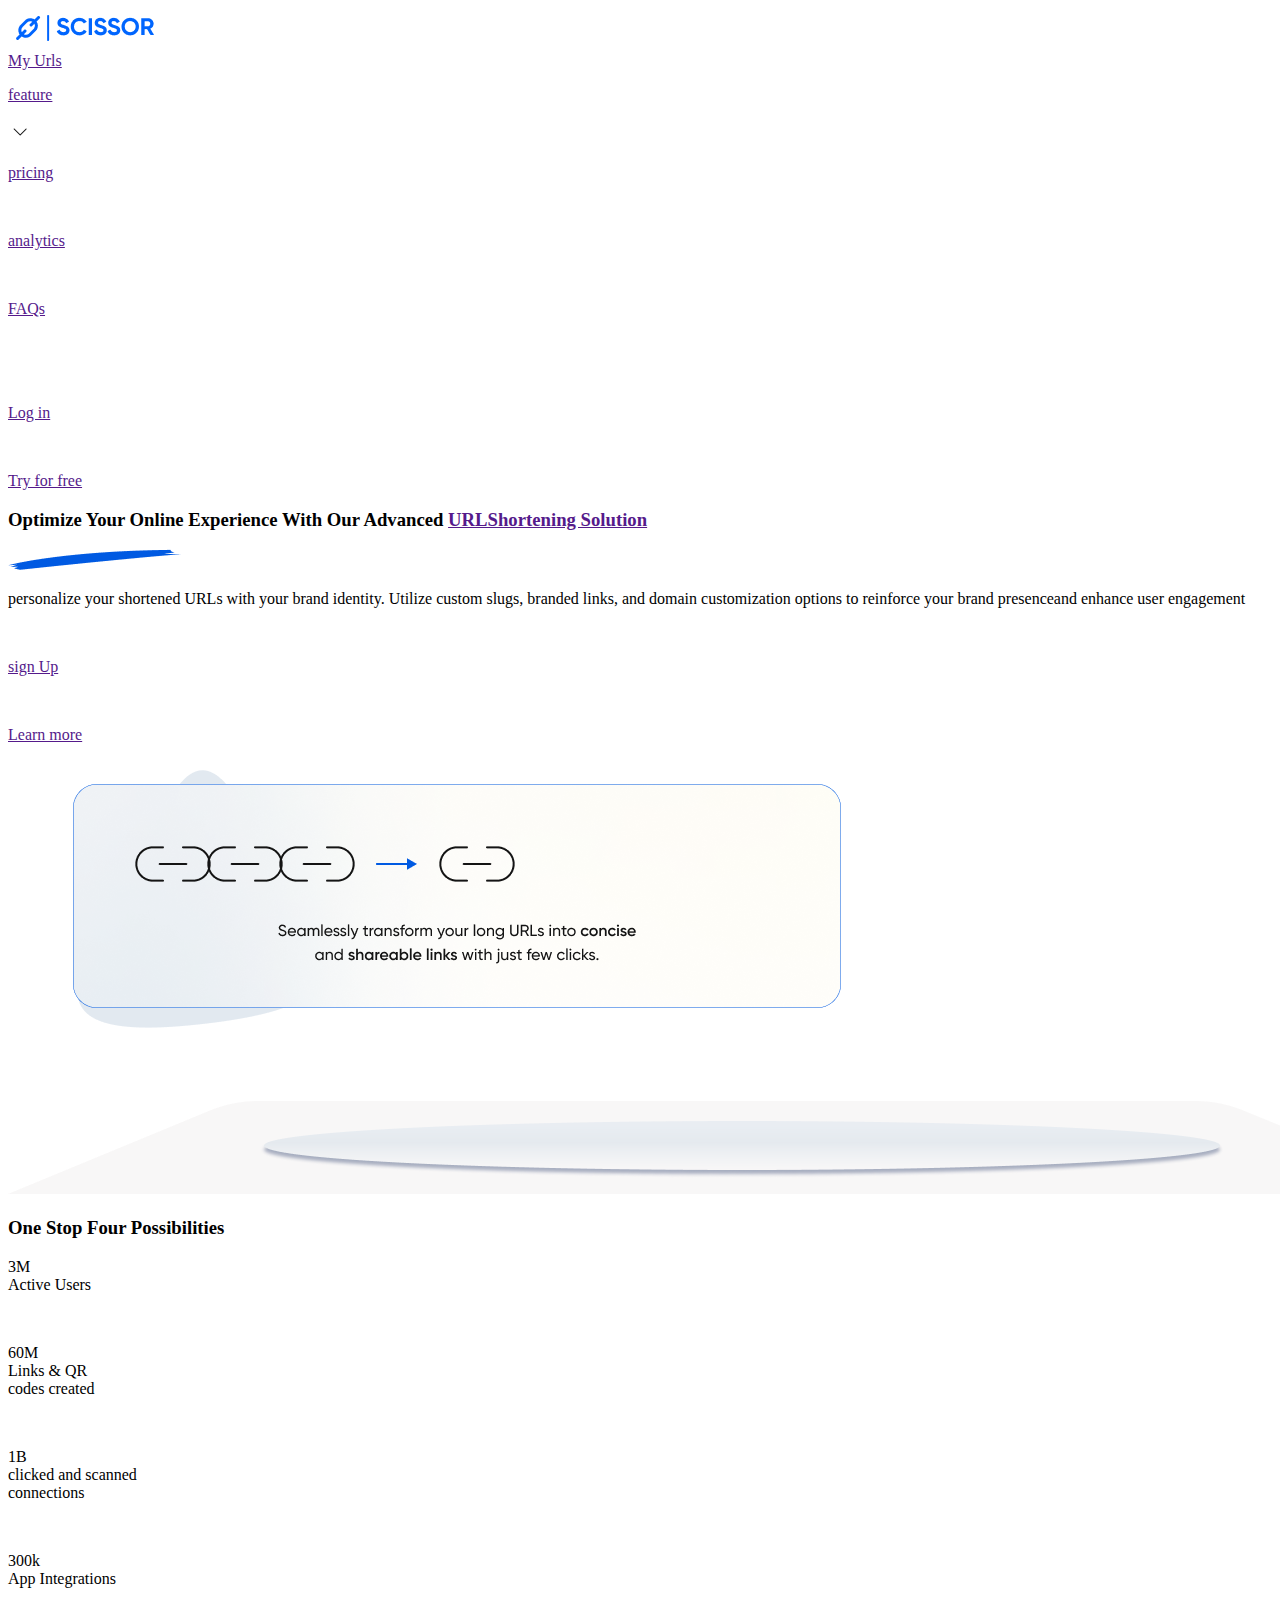
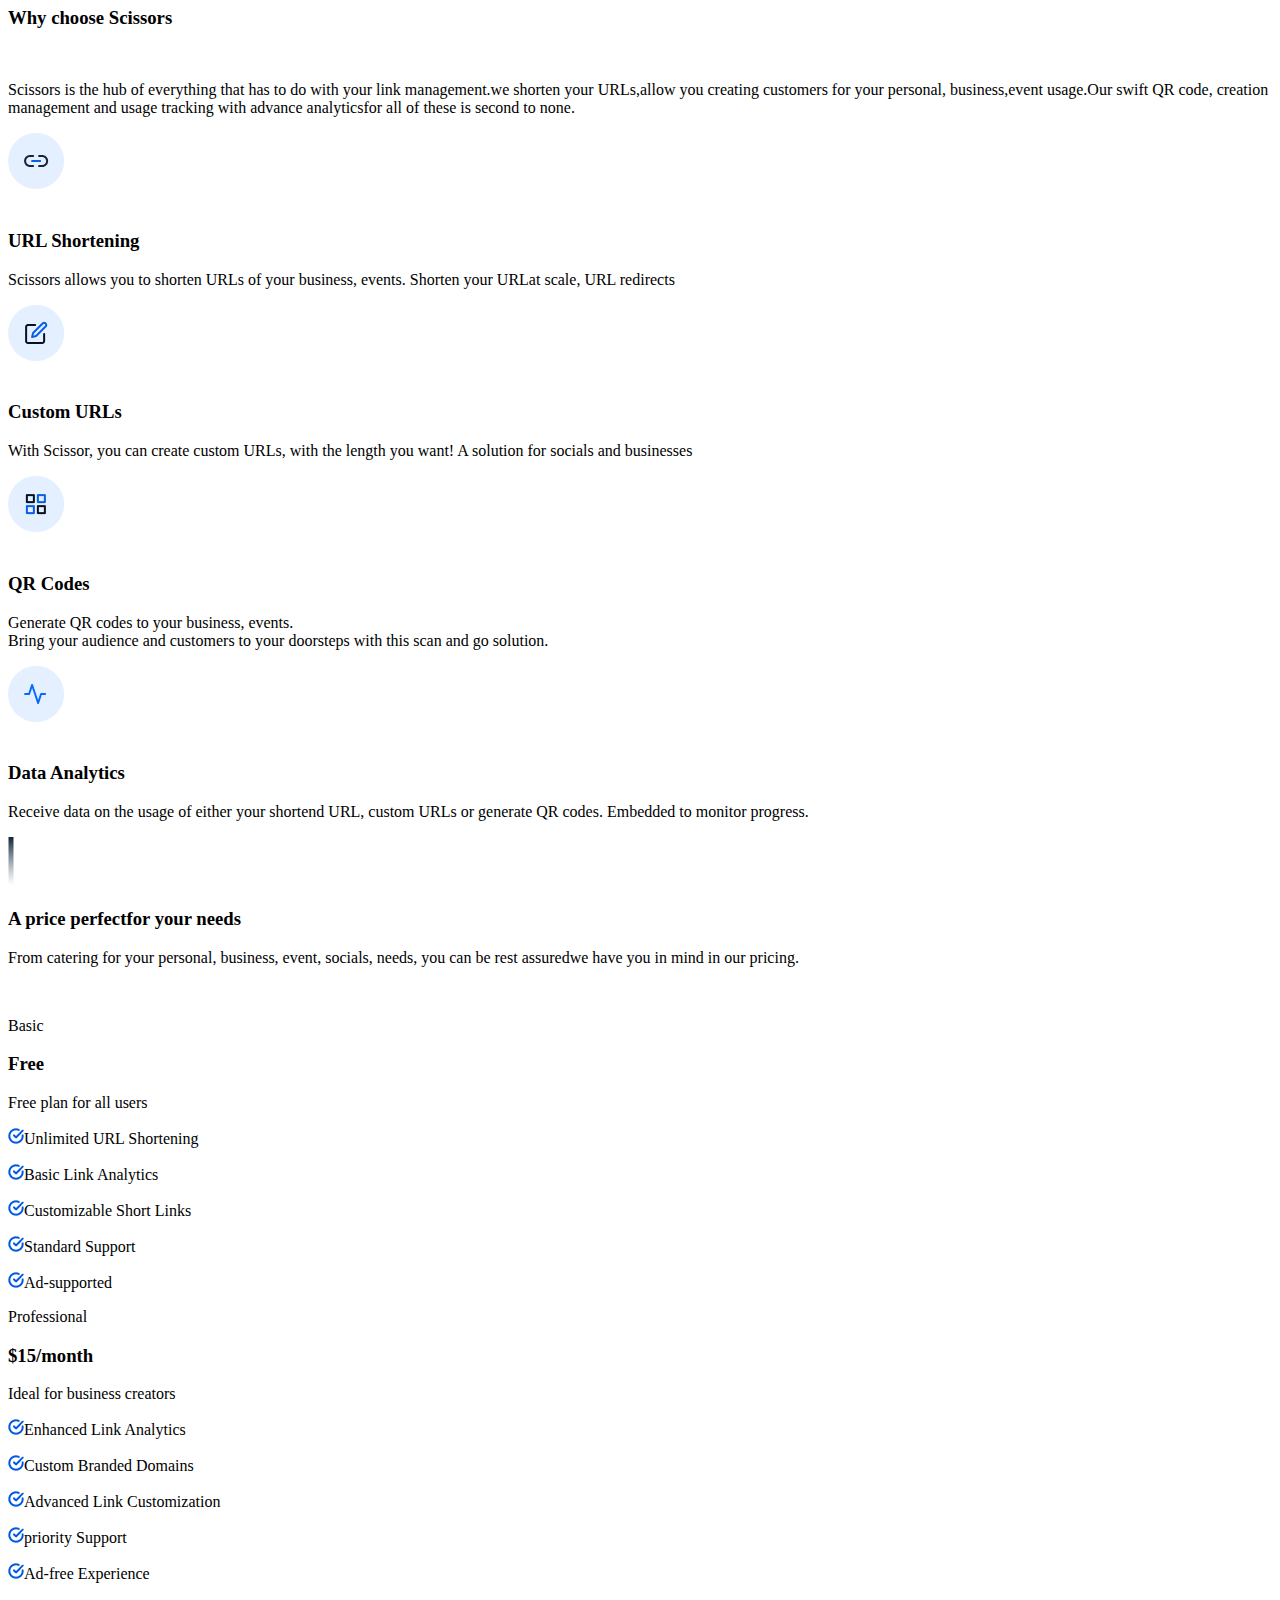
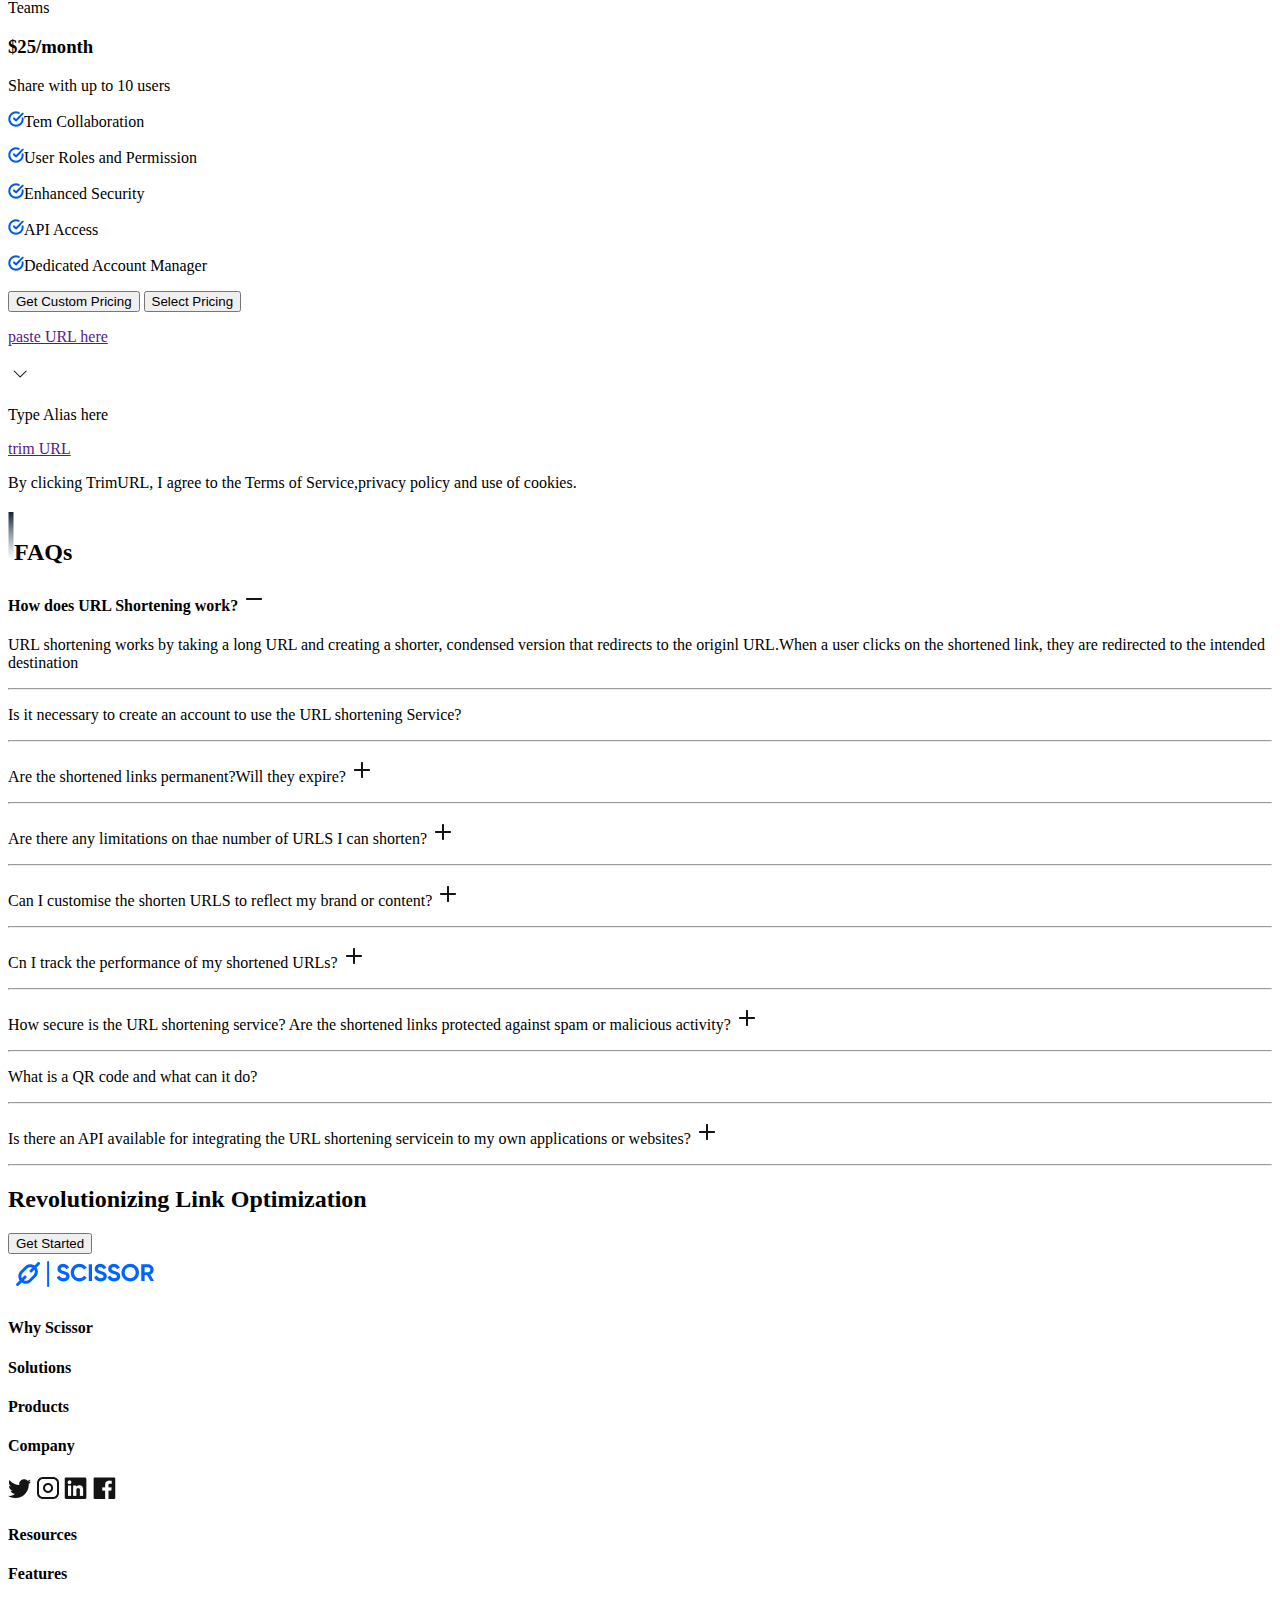
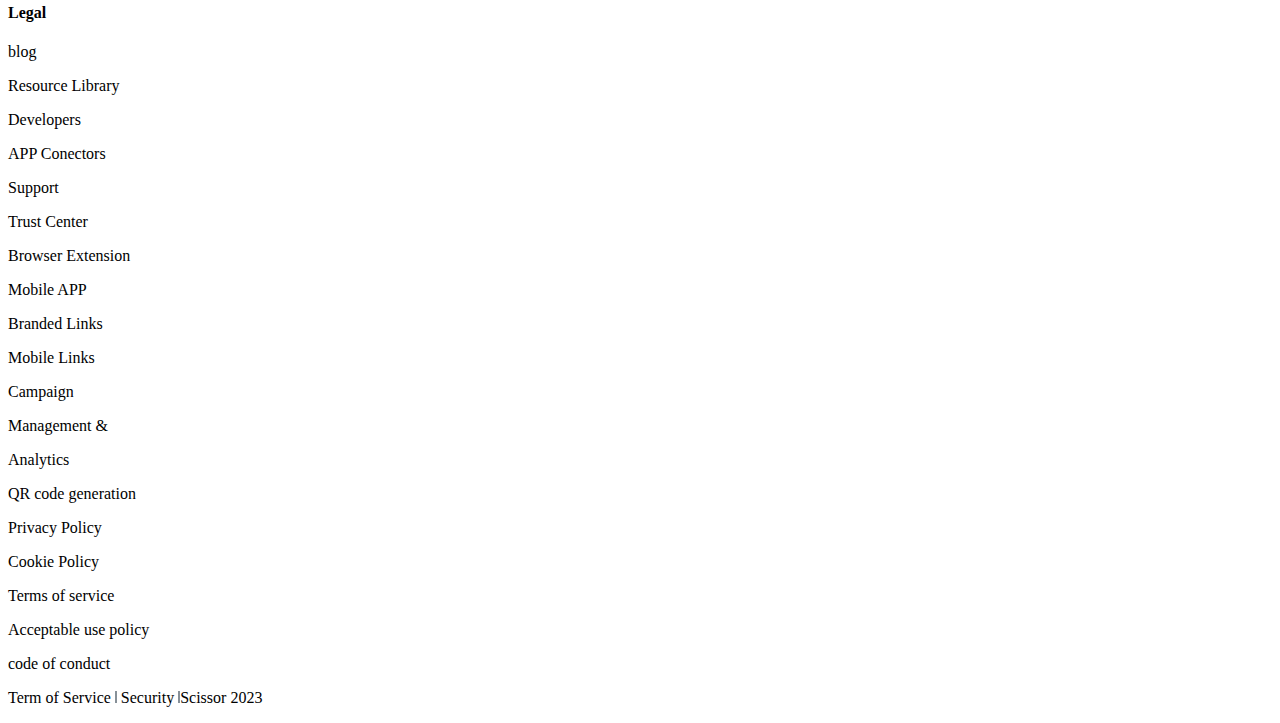
<file: js folder/project_solution/open.html>
<!DOCTYPE html>
<html lang="en">
<head>
    <meta charset="UTF-8">
    <meta http-equiv="X-UA-Compatible" content="IE=edge">
    <meta name="viewport" content="width=a, initial-scale=1.0">
    <link rel="stylesheet" href='https://fonts.cdnfonts.com/css/gilroy-bold'>

  
    <title>ass_exam</title>
</head>
<body>
    <div class="container">
        <div class="topmost">
        <nav>
            <img id="navscissor" src="/asset/images/Logo.png" alt="scissor">
            <br>
            <a href="">My Urls</a>
            <br>
            <P><a href="">feature</a></P>

            <img id="icon" src="/asset/images/chevron-down (1).png" alt="icon">

            <P><a href="">pricing</a></P>
            <br>
            <P><a href="">analytics</a></P>
            <br>
            <P><a href="">FAQs</a></P>
            <br>
            <br>
            <br>
            <P><a href="">Log in</a></P>
            <br>
            <P><a href="">Try for free</a></P>
            
        </nav>

        </div>

        <div>
            <h3 class="info">Optimize Your Online Experience With Our Advanced <a href="">URLShortening Solution</a></h3>
            <img id="icon" src="/asset/images/Vector 3.png" alt="icon">

            <p class="message">personalize your shortened URLs with your brand identity. Utilize custom slugs, branded links, and domain customization options to reinforce your brand presenceand enhance user engagement</p>
            <br>
            <P id="sign"><a href="">sign Up</a></P>
            <br>
            <P id="learn"><a href="">Learn more</a></P>

        </div>

        <div>
            <img id="icon" src="/asset/images/Group 2.png" alt="icon">
            <img id="icon" src="/asset/images/Group 3.png" alt="icon">
        </div>

        <div>
            <h3>One Stop Four <span>Possibilities</span></h3>

            <p>3M <br>Active Users</p>
            <br>
            <p>60M <br>Links & QR <br> codes created</p>
            <br>
            <p>1B <br>clicked and scanned <br>connections</p>
            <br>
            <p>300k <br>App Integrations</p>

            <div>
                <div>
                <h3>Why choose <span>Scissors</span></h3>
                <br>
                <p>Scissors is the hub of everything that has to do with your link management.we shorten your URLs,allow you creating customers for your personal, business,event usage.Our swift QR code, creation management and usage tracking with advance analyticsfor all of these is second to none.</p>
                </div>


                <div>
                <img src="/asset/images/Group 9.png" alt="icon1">
                <br>
                <br>
                <h3>URL Shortening</h3>
                <p>Scissors allows you to shorten URLs of your business, events. Shorten your URLat scale, URL redirects</p>
                </div>
                <img src="/asset/images/Group 6 (1).png" alt="icon2">
                <br>
                <br>
                <h3>Custom URLs</h3>
                <P>With Scissor, you can create custom URLs, with the length you want! A solution for socials and businesses</P>
                <div>
                    <img src="/asset/images/Group 6 (2).png" alt="icon3">
                    <br>
                    <br>
                    <h3>QR Codes</h3>
                    <p>Generate QR codes to your business, events. <br>Bring your audience and customers to your doorsteps with this scan and go solution.</p>

                </div>
                <div>
                    <img src="/asset/images/Group 6 (3).png" alt="icon4">
                    <br>
                    <br>
                    <h3>Data Analytics</h3>
                    <p>Receive data on the usage of either your shortend URL, custom URLs or generate QR codes. Embedded to monitor progress.</p>
                </div>

            </div>

            <div>
                <div>
                    <img src="/asset/images/Line 70.png" alt="icon5">
                    <h3>A <span>price perfect</span>for your needs</h3>
                    <p>From catering for your personal, business, event, socials, needs, you can be rest assuredwe have you in mind in our pricing. </p>
                </div>
                <br>
                <section>
                <div class="price_category1">
                    <p>Basic</p>
                    <h3>Free</h3>
                    <p>Free plan for all users</p>
                    <p><img src="/asset/images/check-circle.png" alt="">Unlimited URL Shortening</p>
                    <p><img src="/asset/images/check-circle.png"alt="">Basic Link Analytics</p>
                    <p><img src="/asset/images/check-circle.png" alt="">Customizable Short Links</p>
                    <p><img src="/asset/images/check-circle.png" alt="">Standard Support</p>
                    <p><img src="/asset/images/check-circle.png" alt="">Ad-supported</p>

                </div>

                <div class="price_category2">
                    <p>Professional</p>
                    <h3>$15/month</h3>
                    <p>Ideal for business creators</p>
                    <p><img src="/asset/images/check-circle.png" alt="">Enhanced Link Analytics</p>
                    <p><img src="/asset/images/check-circle.png"alt="">Custom Branded Domains</p>
                    <p><img src="/asset/images/check-circle.png" alt="">Advanced Link Customization</p>
                    <p><img src="/asset/images/check-circle.png" alt="">priority Support</p>
                    <p><img src="/asset/images/check-circle.png" alt="">Ad-free Experience</p>

                </div>

                <div class="price_category1">
                    <p>Teams</p>
                    <h3>$25/month</h3>
                    <p>Share with up to 10 users</p>
                    <p><img src="/asset/images/check-circle.png" alt="">Tem Collaboration</p>
                    <p><img src="/asset/images/check-circle.png"alt="">User Roles and Permission</p>
                    <p><img src="/asset/images/check-circle.png" alt="">Enhanced Security</p>
                    <p><img src="/asset/images/check-circle.png" alt="">API Access</p>
                    <p><img src="/asset/images/check-circle.png" alt="">Dedicated Account Manager</p>
                    
                </div>

                </section>

                <div class="middle_b">
                    <button id="middle_b1">Get Custom Pricing</button>
                    <button id="middle_b2">Select Pricing</button>
                </div>


                
            </div>

            <section>

            <div>
                <p><a href="">paste URL here</a></p>
                <div>
                    <p> <img src="/asset/images/chevron-down (1).png" alt="icon"></p>
                    <p>Type Alias here</p>
                </div>

                <p><a href="">trim URL</a></p>
                <P>By clicking TrimURL, I agree to the <span> Terms of Service,privacy policy and use of cookies.</span></P>
            </div>
            <div>
                <h2><img src="/asset/images/Line 70.png" alt="">FAQs</h2>
                <h4>How does URL Shortening work? <img src="/asset/images/minus.png" alt="minus_icon" srcset=""></h4>
                <p>URL shortening works by taking a long URL and creating a shorter, condensed version that redirects to the originl URL.When a user clicks on the shortened link, they are redirected to the intended destination</p><hr>
                <p>Is it necessary to create an account to use the URL shortening Service?</p><hr>
                <p>Are the shortened links permanent?Will they expire? <img src="/asset/images/plus.png" alt="plus_icon"></p><hr>
                <p>Are there any limitations on thae number of URLS I can shorten? <img src="/asset/images/plus.png" alt="plus_icon"></p><hr>
                <p>Can I customise the shorten URLS to reflect my brand or content? <img src="/asset/images/plus.png" alt="plus_icon"></p><hr>
                <p>Cn I track the performance of my shortened URLs? <img src="/asset/images/plus.png" alt="plus_icon"></p><hr>
                <p>How secure is the URL shortening service? Are the shortened links protected against spam or malicious activity? <img src="/asset/images/plus.png" alt="plus_icon"></p><hr>
                <p>What is a QR code and what can it do?</p><hr>
                <p>Is there an API available for integrating the URL shortening servicein to my own applications or websites? <img src="/asset/images/plus.png" alt="plus_icon"></p><hr>
                
            </div>

            <footer>
            <div>
                <h2>Revolutionizing Link Optimization</h2>
                <button>Get Started</button>
            </div>

            <div>
                <img  src="/asset/images/Logo.png" alt="scissor">
                <h4>Why Scissor</h4>
                <h4>Solutions</h4>
                <h4>Products</h4>
                <h4>Company</h4>
                <div>
                    <section>
                        <img  src="/asset/images/i.fi-social-twitter.png" alt="twitter_icon">
                        <img  src="/asset/images/svg.feather.png "alt="insta_icon">
                        <img  src="/asset/images/i.fi-social-linkedin.png" alt="link_in">
                        <img  src="/asset/images/i.fi-social-facebook.png" alt="facebook_icon">

                    </section>

                    <section>
                        <div>
                            <h4>Resources</h4>
                            <h4>Features</h4>
                            <h4>Legal</h4>
                        </div>



                        <div>
                        <div>
                            <p>blog</p>
                            <p>Resource Library</p>
                            <p>Developers</p>
                            <p>APP Conectors</p>
                            <p>Support</p>
                            <p>Trust Center</p>
                            <p>Browser Extension</p>
                            <p>Mobile APP</p>

                        </div>

                        <div>
                            <p>Branded Links</p>
                            <p>Mobile Links</p>
                            <p>Campaign</p>
                            <p>Management &</p>
                            <p>Analytics</p>
                            <p>QR code generation</p>

                            
                        </div>

                        <div>
                            <p>Privacy Policy</p>
                            <p>Cookie Policy</p>
                            <p>Terms of service</p>
                            <p>Acceptable use policy</p>
                            <p>code of conduct</p>
                        </div>
                        </div>

                    </section>
                </div>
               <div>
                <P>Term of Service <img src="/asset/images/Vector 5.png" alt=""> Security <img src="/asset/images/Vector 5.png" alt="">Scissor 2023</P>
               </div>
            </div>

            </footer>
            </section>



            

    






        </div>




    </div>


    
</body>
</html>
</file>
<file: figma.css>
*{
    font-family:  'Lato', sans-serif;
    box-sizing: border-box;
}
body{
    margin: 0;
    padding: 0;
}

.alighn{
    max-width: 800px;
    margin: 0 auto;
   padding: 0 24px;
}

.intro h1{
    font-size:3rem ;
    font-weight:700 ;
    line-height: 1.5px;
}

p{
    font-size:1.2rem ;
    margin-bottom:1rem; 
    line-height: 1.5;
}
p:last-child{
    margin-bottom: 0;
}

strong{
    color: rgb(10, 120, 83);
}

header{
    border-bottom: 8px solid rgb(158, 152, 152);
}

.intro{
    padding: 96px 0 64px 0;
    max-width: 400px;
    
}
main{
    background-color: grey; 
    padding-top: 72px;
    padding-bottom: 66px;
}

.card{
    background-color: white;
    padding:24px;
    margin: 0 -24px;
    border-bottom: 8px solid rgb(158, 152, 152);
   

}

.card h2{
    margin: 0px;
    margin-top: -16px;
    margin-bottom: ;
    margin-left: -32px;
    margin-right: ;
    padding: 16px 32px;
    border-bottom:8px solid rgb(186, 113, 4);
    background-color: rgba(250, 173, 8, 0.979);
    width: fit-content;
    font-size: 1.5rem;
    font-weight: 700px;
    line-height: 1.2;
    
    
}
</file>
<file: xample.css>
body {
    background-color: #A7ABCD;
}
.page {
    display: flex;
    justify-content: center;
    align-items: center;
    height: 100vh;
}
.container {
    background-color:;
    width: 380px;
    height: 75%;
}
.info {
    background-color: #FDF1B4;
    position: absolute;
    display: flex;
    justify-content: center;
    align-items: center;
    text-align: center;
    height: 2.2em;
    width: 14em;
    font-size: 0.9rem;
    border-radius: 0 20px 20px 0px;
    margin-left: -10px;
}
</file>
<file: js folder/practice_project/exam.css>
*{  font-family:  'gilroy-bold', sans-serif;
    box-sizing: border-box;
}

body{
    margin: 0;
    padding: 0;
    position: relative;
}

nav{
    display: flex;
    
}

a{
    text-decoration: none;
}

.extreme a{

    color: white;
}

#sign a{
    color: white;
}

#arrow{
    margin-right:0;
}

.inbetween{
    margin-right: 40px;
    text-decoration: none;
}

#navscissor{
    margin-left:60px;
    margin-right:60px;
}
.close{
    margin-left:60px;
}

.extreme{
    margin-left: 60px;
    margin-right: 40px;
    border: 1px solid blue;
    border-radius:50px;
    background-color:blue ;
    padding-top: 5px;
    padding-bottom: 5px;
    padding-right: 20px;
    padding-left:20px;
    color: white;
    
}

.info{
    display: flex;
    justify-content: center;

}

.contain{
    display: flex;
    justify-content: center;
}

#sign{
    margin-right: 30px;
    border: 1px solid blue;
    border-radius: 40px;
    padding-top: 5px;
    padding-bottom: 5px;
    padding-right: 20px;
    padding-left:20px;
    background-color: blue;

}

#chain{
    display: flex;
    justify-content: center;
}

section.middle{
    display: flex;
   /* margin-right: 20px;*/
   background: #F9FBFD;
   /*height: 220px;*/
   margin-top: -20px;


}

.arctext{
    margin-right: 120px;

}

#poss{
    margin-left: 50px;
    margin-right: 100px;
}

#integration{
    margin-right: 50px;
}

section.aftermiddle{
    display: flex;
}

section.analytics{
    display: flex;
    margin-left: 470px;
}

.after{
    margin-left: 50px ;
}

.analy{
    
    margin-left: 50px;
}

.perfect{
    display: flex;
    justify-content: center;


}
.perfection{
    margin-top:100px ;
    margin-bottom: 60px;
}

section.price{
    display: flex;
    border: 0.5px solid blue;
    margin-left: 50px;
    margin-right: 5px;
    padding-left: 50px;
    padding-top: 5px;
    padding-bottom: 5px;

}

.priceCategory{
    margin-right: 400px;
    margin-left: 50px;
    position: relative;
}

#professional{
    border: 1px solid white;
    background: linear-gradient(180deg, #1E3448 99.99%, rgba(30, 52, 72, 0) 100%);
    ;
    padding-top: ;
    padding-bottom: ;
    border-top: px;
    border-top: px;
    position: absolute;
    margin-left: 300px;
    margin-bottom:  px;
    margin-top:  px;
    height:;
}

div.middle_b{
    display: flex;
    justify-content: center;
    margin-right: ;
    margin-top:50px;
    border-radius: ;

}

#middle_b1{
    border: 1px solid blue;
    border-radius: ;
    border-radius: 40px;
    padding: 10px;
    background-color:white;
    color: blue;

}

#middle_b2{
    margin-left: 10px;
    border: 1px solid blue;
    border-radius: 40px;
    padding: 10px 20px 10px 20px;
    background-color: blue;
    color: white;
}

section.count{
    margin-top: 100px;
    background: linear-gradient(180deg, #1E3448 99.99%, rgba(30, 52, 72, 0) 100%);
}

.count1{
    border: 1px solid white ;
    border-width: 100px;
    position: ;

}

.paste{
    display: flex;
    justify-content: center;

    

}

.vector{
position: absolute;
height:200px ;
}

.vector1{
    position: absolute;
    margin-right: -250px;
    height:200px ;
}

.vector2{
    position: absolute;
    height:200px ;
    
}
</file>
<file: js folder/practice_project/survey.css>
body{
    background-color: #bf0bb0;
}

/* .container{
    margin:0 auto;
    margin: 0 400px;
} */
.forminfo{
    border: 1px solid black;
    background-color: white;
    padding: 20px 20px 20px 20px;
}
</file>
